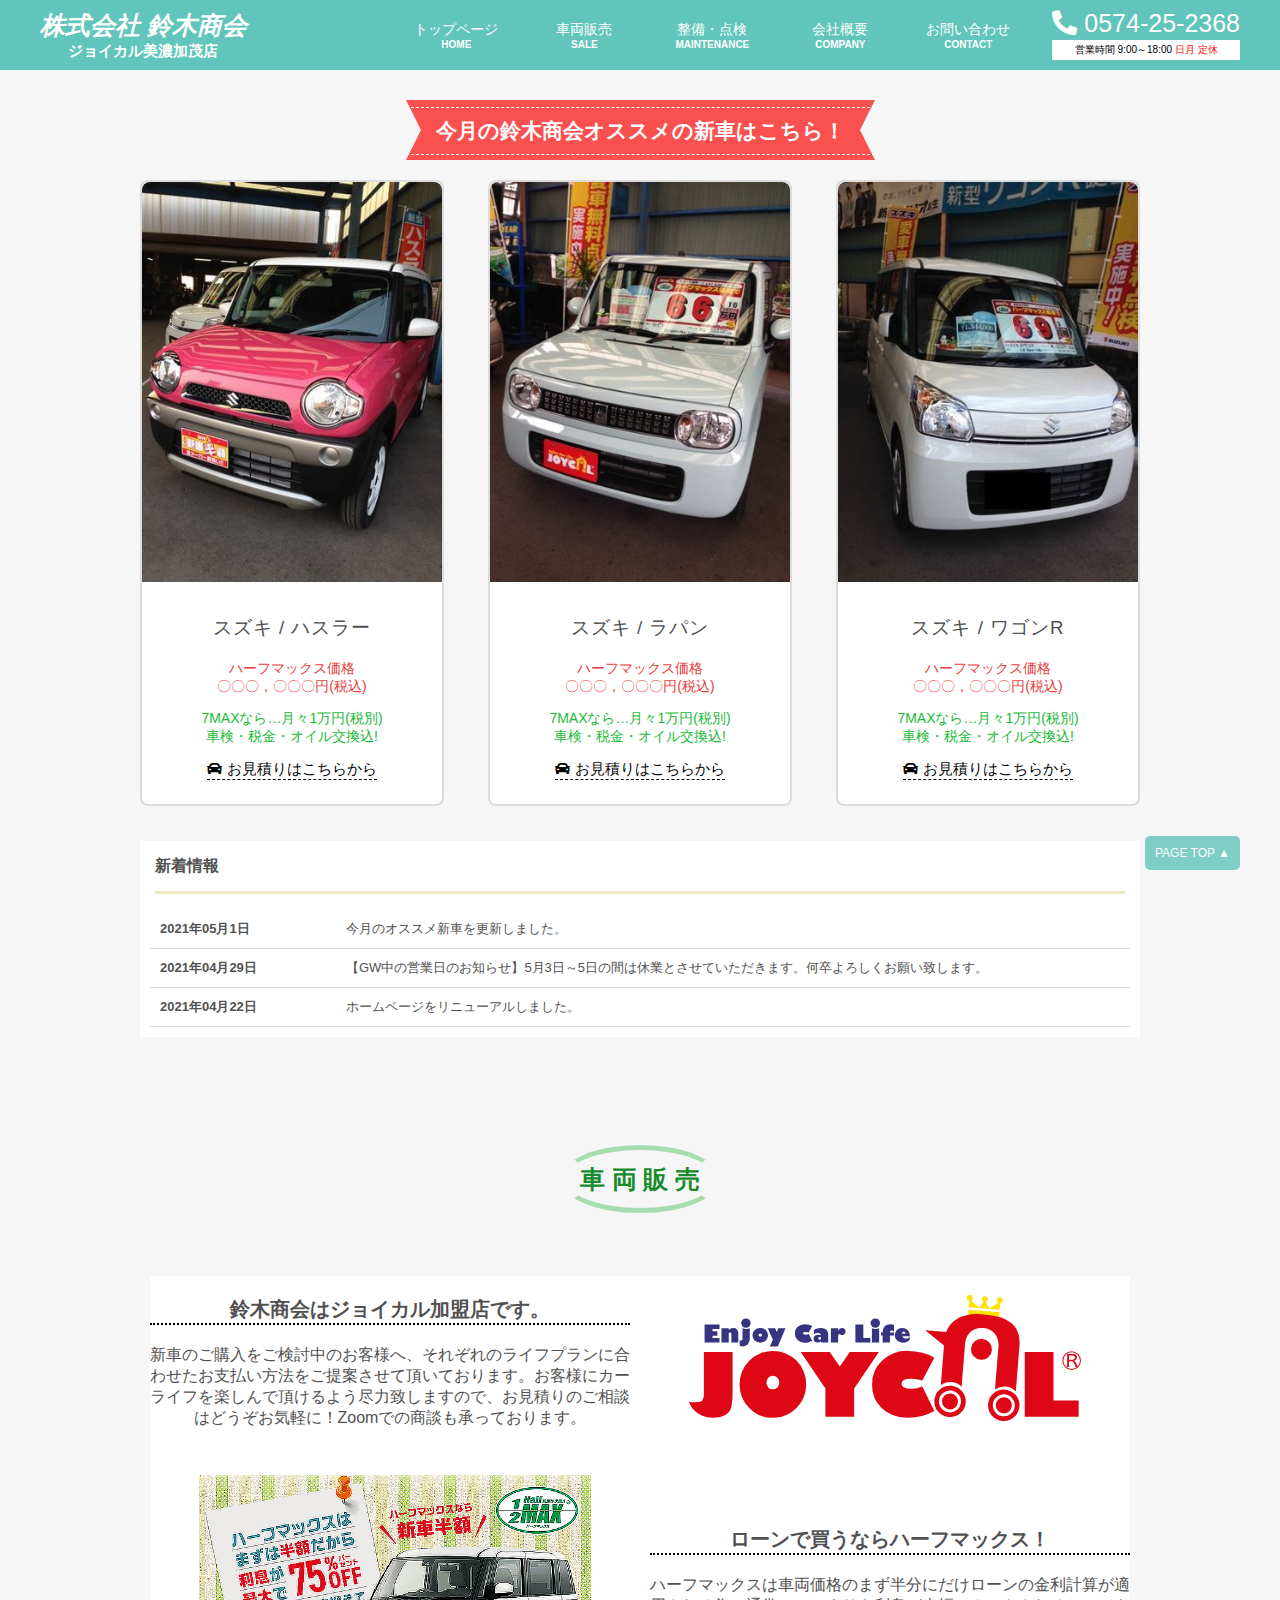
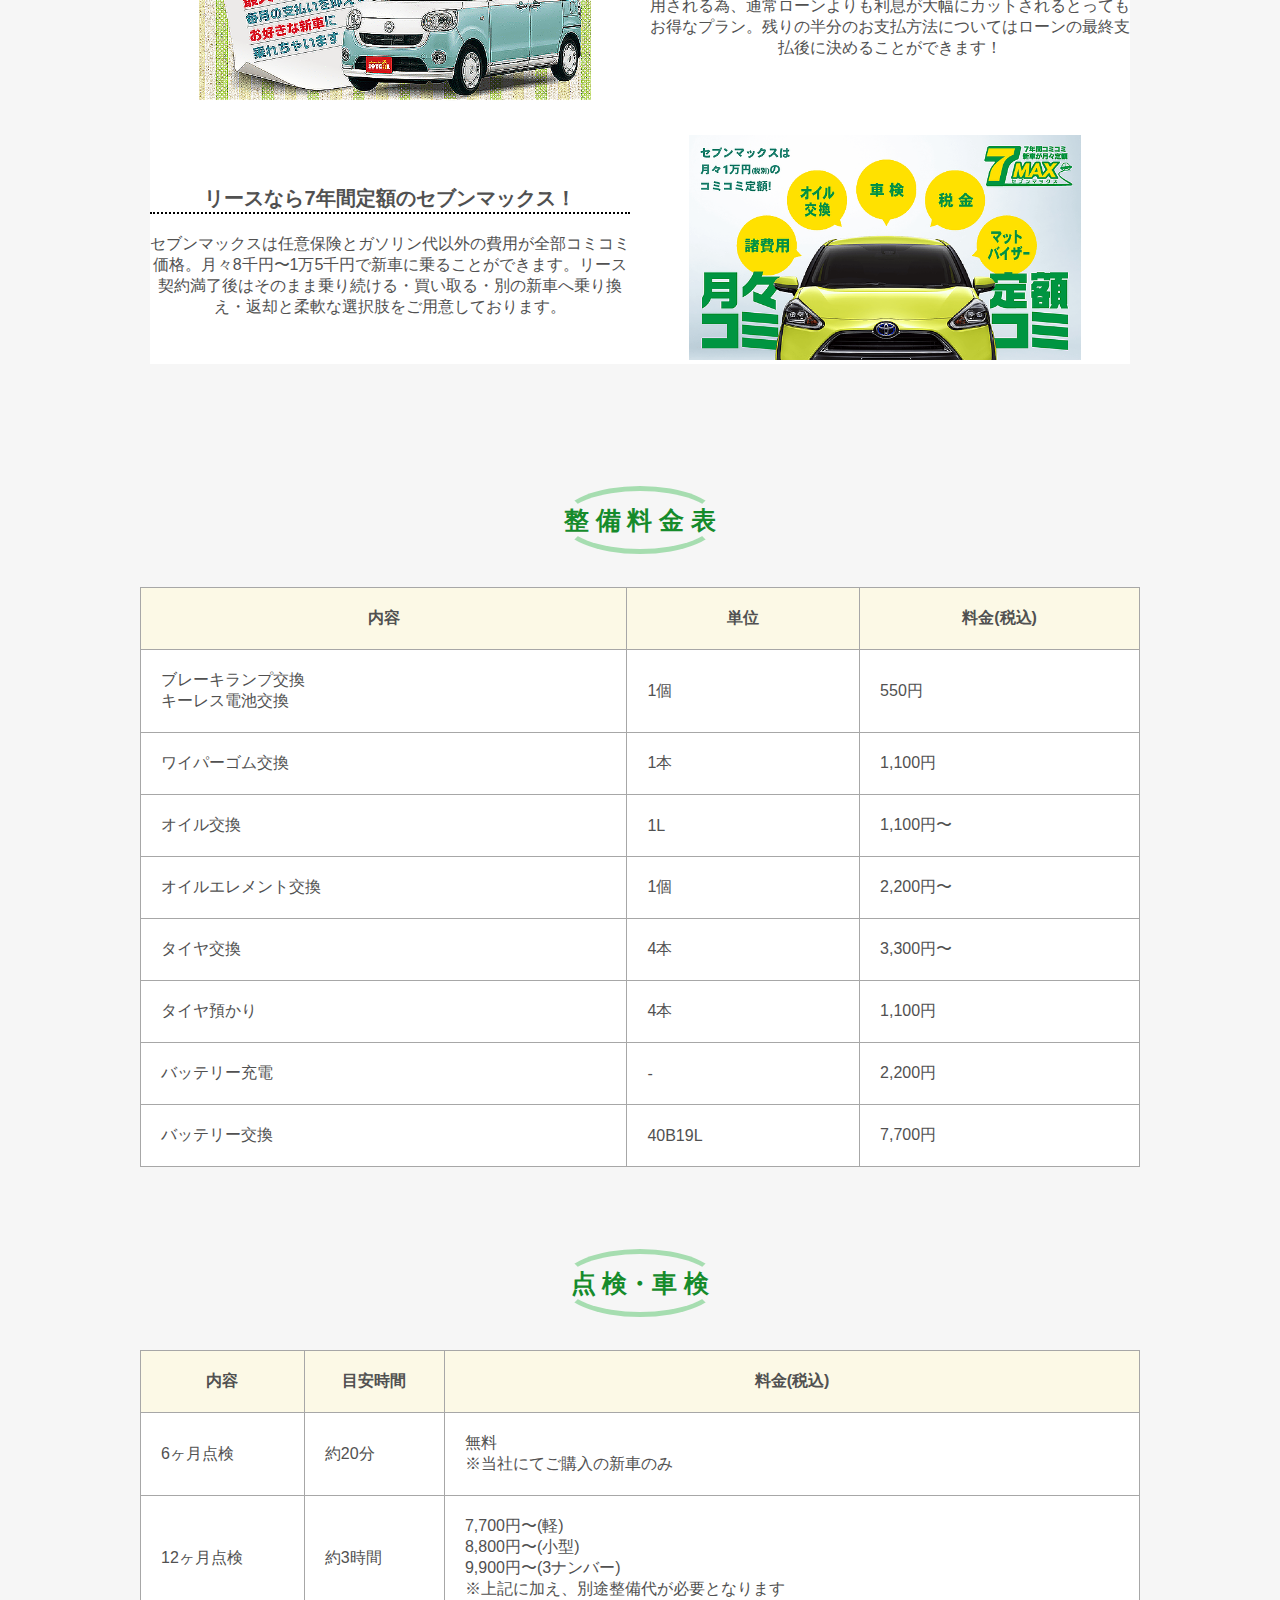
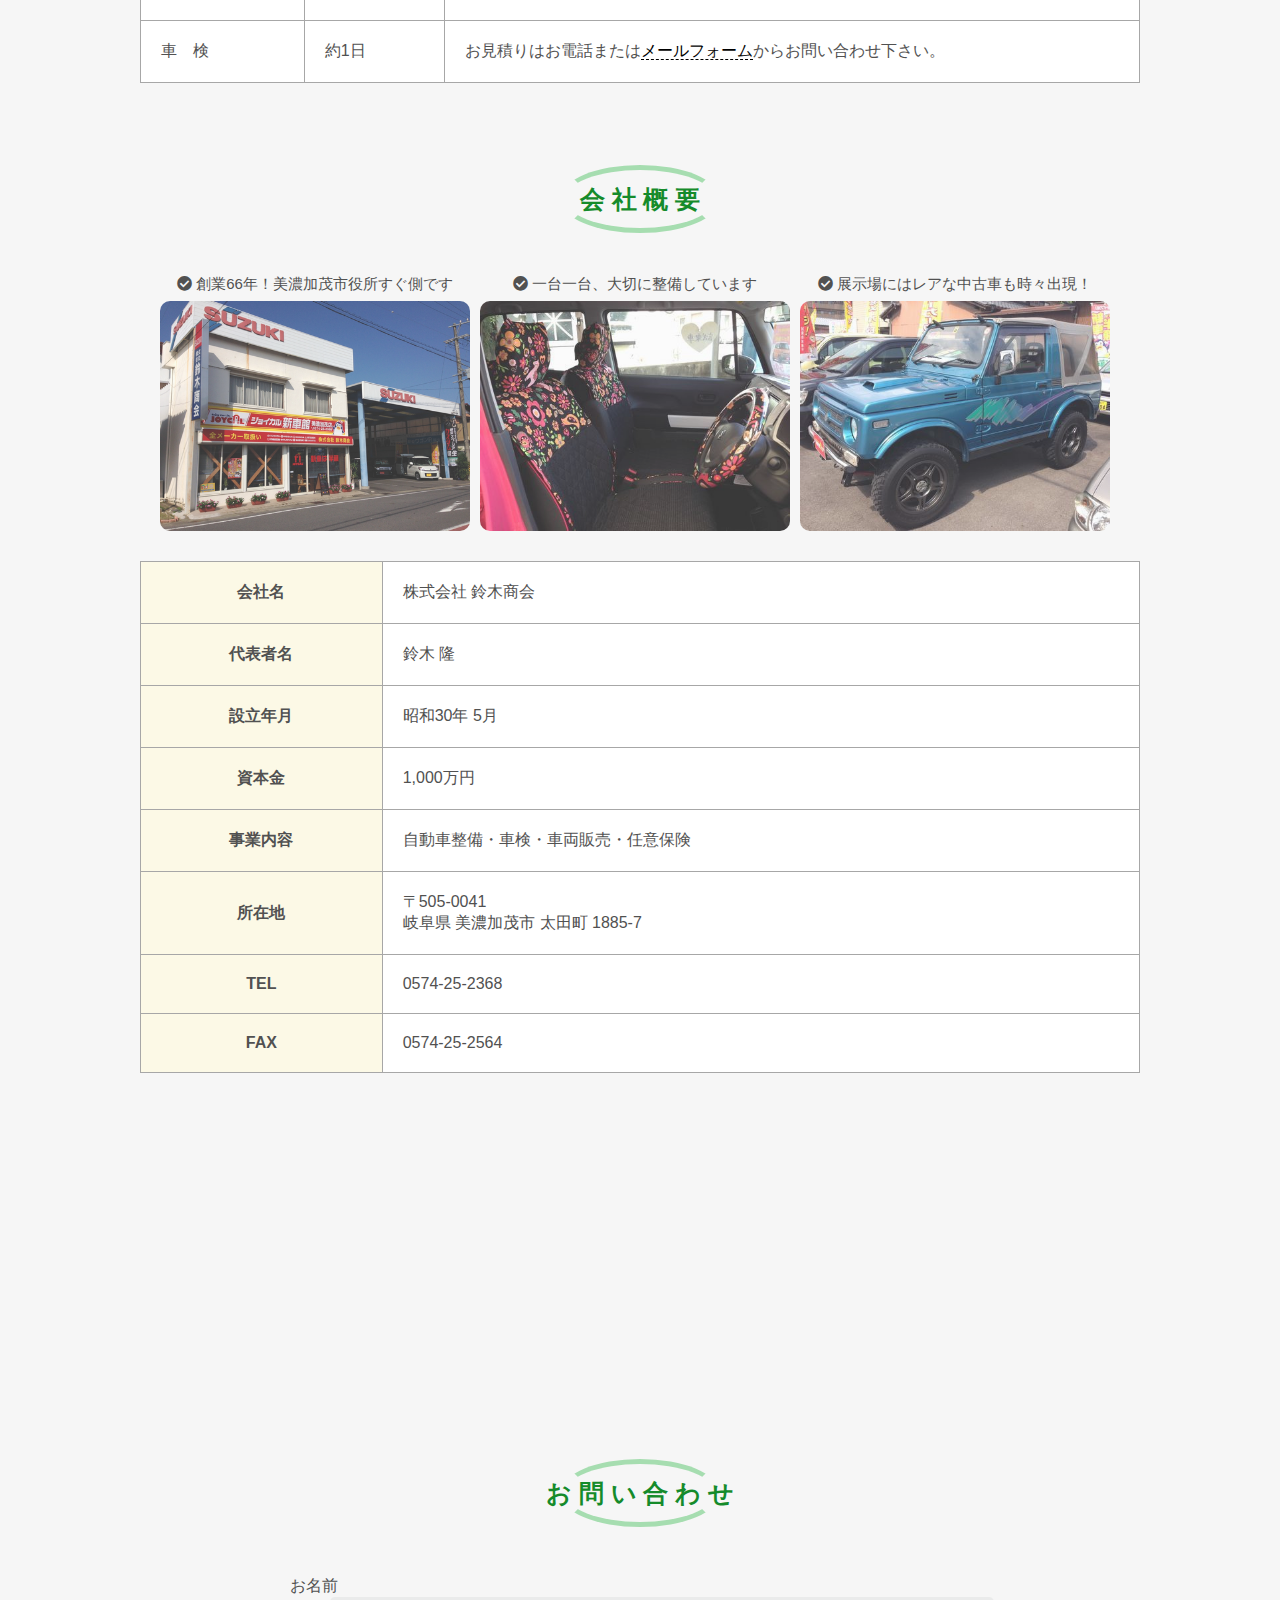
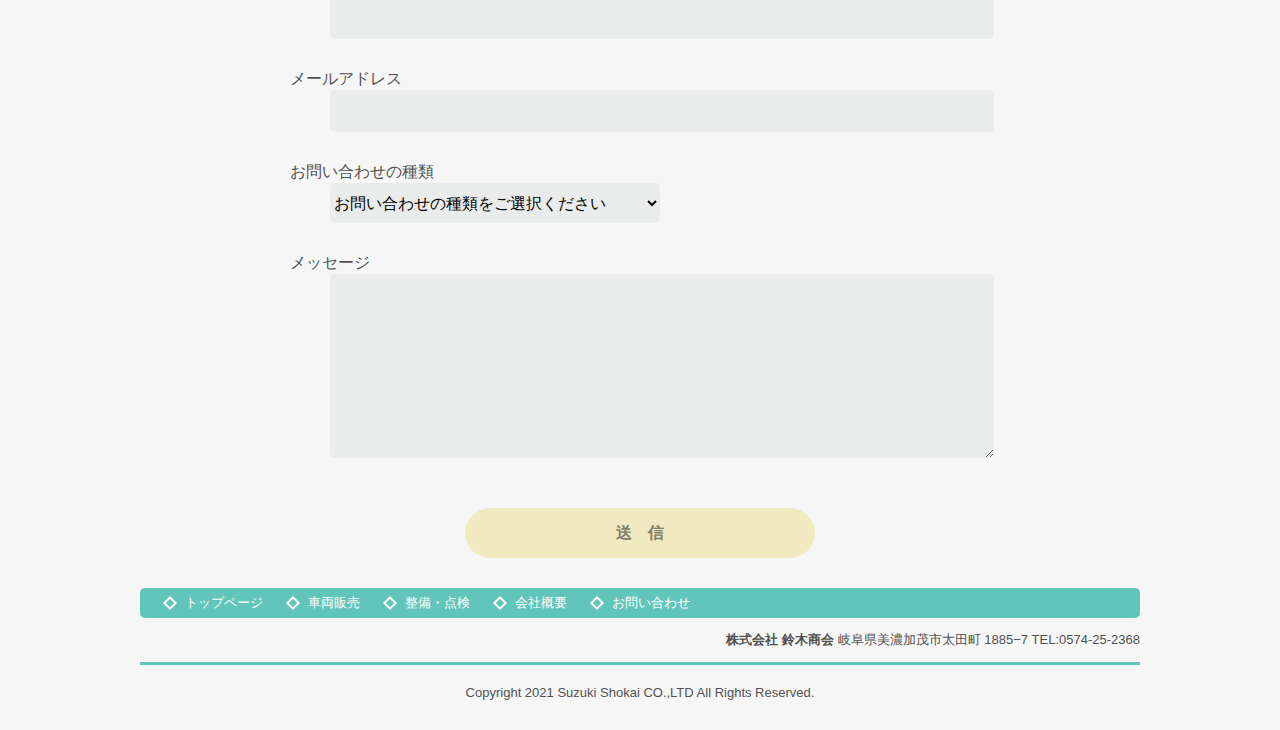
<file: index.html>
<!DOCTYPE html>
<html lang="ja">
  <head>
    <meta charset="UTF-8" />
    <meta name="viewport" content="width=device-width, initial-scale=1.0" />
    <title>株式会社 鈴木商会｜ジョイカル美濃加茂店</title>
    <link rel="stylesheet" href="style.css" />
    <link
      href="https://use.fontawesome.com/releases/v5.10.2/css/all.css"
      rel="stylesheet"
    />
    <script type="text/javascript">
      $(function() {
          var pageTop = $('.page-top');
          pageTop.hide();
          $(window).scroll(function () {
              if ($(this).scrollTop() > 600) {
                  pageTop.fadeIn();
              } else {
                  pageTop.fadeOut();
              }
          });
          pageTop.click(function () {
              $('body, html').animate({scrollTop:0}, 500, 'swing');
              return false;
          });
      });
      </script>
  </head>
  <body>
    <a href="#" class="page-top">PAGE TOP ▲</a>
    <div class="wrapper">
      <header>
        <div class="header_wrapper">
          <div class="header_title">
            <a href=""><h1>株式会社 鈴木商会<span>ジョイカル美濃加茂店</span></h1></a>
          </div>

          <div class="hamburger-menu">
            <input type="checkbox" id="menu-btn-check">
            <label for="menu-btn-check" class="menu-btn"><span></span></label>
            <div class="menu-content">
              <ul>
                <li><a href="#sale">車両販売</a></li>
                <li><a href="#mainte">整備・点検</a></li>
                <li><a href="#company">会社概要</a></li>
                <li><a href="#contact">お問い合わせ</a></li>
              </ul>
              <div class="tel_time">
                <p class="tel"><i class="fas fa-phone-alt"></i> 0574-25-2368</p>
                <p class="time">営業時間 9:00～18:00 <span>日月 定休</span></p>
              </div>
            </div>
          </div>

          <nav>
            <ul>
              <li>
                <a href=""
                  ><span class="titleja">トップページ</span
                  ><span class="titlee">HOME</span></a
                >
              </li>
              <li>
                <a href="#sale"
                  ><span class="titleja">車両販売</span
                  ><span class="titlee">SALE</span></a
                >
              </li>
              <li>
                <a href="#mainte"
                  ><span class="titleja">整備・点検</span
                  ><span class="titlee">MAINTENANCE</span></a
                >
              </li>
              <li>
                <a href="#company"
                  ><span class="titleja">会社概要</span
                  ><span class="titlee">COMPANY</span></a
                >
              </li>
              <li>
                <a href="#contact"
                  ><span class="titleja">お問い合わせ</span
                  ><span class="titlee">CONTACT</span></a
                >
              </li>
            </ul>
          </nav>

          <div class="header_r">
            <p class="tel"><i class="fas fa-phone-alt"></i> 0574-25-2368</p>
            <p class="time">営業時間 9:00～18:00 <span>日月 定休</span></p>
          </div>
        </div>
      </header>

      <div class="osusume">
        <div class="ribbon2">
          <h3 class="pc_osusume">今月の鈴木商会オススメの新車はこちら！</h3>
          <h3 class="mb_osusume">今月のオススメはこちら！</h3>
        </div>

        <ul>
          <li>
            <img src="img/new1.jpg" alt="" />
            <div class="car_content">
              <h3>スズキ / ハスラー</h3>
              <p class="hm">ハーフマックス価格<br />〇〇〇，〇〇〇円(税込)</p>
              <p class="seven_max">
                7MAXなら…月々1万円(税別)<br />車検・税金・オイル交換込!
              </p>
              <p class="mitumori">
                <a href="#contact"><i class="fas fa-car"></i> お見積りはこちらから</a>
              </p>
            </div>
          </li>

          <li>
            <img src="img/new2.jpg" alt="" />
            <div class="car_content">
              <h3>スズキ / ラパン</h3>
              <p class="hm">ハーフマックス価格<br />〇〇〇，〇〇〇円(税込)</p>
              <p class="seven_max">
                7MAXなら…月々1万円(税別)<br />車検・税金・オイル交換込!
              </p>
              <p class="mitumori">
                <a href="#contact"><i class="fas fa-car"></i> お見積りはこちらから</a>
              </p>
            </div>
          </li>

          <li>
            <img src="img/new3.jpg" alt="" />
            <div class="car_content">
              <h3>スズキ / ワゴンR</h3>
              <p class="hm">ハーフマックス価格<br />〇〇〇，〇〇〇円(税込)</p>
              <p class="seven_max">
                7MAXなら…月々1万円(税別)<br />車検・税金・オイル交換込!
              </p>
              <p class="mitumori">
                <a href="#contact"><i class="fas fa-car"></i> お見積りはこちらから</a>
              </p>
            </div>
          </li>
        </ul>
      </div>

      <div class="new">
        <h2 class="new_title"><span>新着情報</span></h2>
        <dl>
          <div class="kizi">
            <dt>2021年05月1日</dt>
            <dd>
              今月のオススメ新車を更新しました。  
            </dd>
          </div>

          <div class="kizi">
            <dt>2021年04月29日</dt>
            <dd>
              【GW中の営業日のお知らせ】5月3日～5日の間は休業とさせていただきます。何卒よろしくお願い致します。
            </dd>
          </div>

          <div class="kizi">
            <dt>2021年04月22日</dt>
            <dd>ホームページをリニューアルしました。</dd>
          </div>
        </dl>
      </div>

      
        <div class="joycal">
          <div class="sub_title" id="sale">
            <h2>車 両 販 売</h2>
          </div>
          <ul>
            <li>
              <div class="photo"><img src="img/logo_joycal.svg" alt="Photo"></div>
              <div class="txt">
                <h3>鈴木商会はジョイカル加盟店です。</h3>
                <p>
                  新車のご購入をご検討中のお客様へ、それぞれのライフプランに合わせたお支払い方法をご提案させて頂いております。お客様にカーライフを楽しんで頂けるよう尽力致しますので、お見積りのご相談はどうぞお気軽に！Zoomでの商談も承っております。
                </p>
              </div>
            </li>
            <li>
              <div class="photo"><img src="img/hm.png" alt="Photo"></div>
              <div class="txt">
                <h3>ローンで買うならハーフマックス！</h3>
                <p>
                  ハーフマックスは車両価格のまず半分にだけローンの金利計算が適用される為、通常ローンよりも利息が大幅にカットされるとってもお得なプラン。残りの半分のお支払方法についてはローンの最終支払後に決めることができます！
                </p>
              </div>
            </li>
            <li>
              <div class="photo"><img src="img/7m.png" alt="Photo"></div>
              <div class="txt">
                <h3>リースなら7年間定額のセブンマックス！</h3>
                <p>
                  セブンマックスは任意保険とガソリン代以外の費用が全部コミコミ価格。月々8千円〜1万5千円で新車に乗ることができます。リース契約満了後はそのまま乗り続ける・買い取る・別の新車へ乗り換え・返却と柔軟な選択肢をご用意しております。
                </p>
              </div>
            </li>
          </ul>
        </div>



      
      <div class="mainte">
        <div class="sub_title" id="mainte">
          <h2>整 備 料 金 表</h2>
        </div>
        <table class="lista">
          <thead>
            <tr>
              <th>内容</th>
              <th>単位</th>
              <th>料金(税込)</th>
            </tr>
          </thead>
          <tr>
            <td>ブレーキランプ交換<br />キーレス電池交換</td>
            <td>1個</td>
            <td>550円</td>
          </tr>
          <tr>
            <td>ワイパーゴム交換</td>
            <td>1本</td>
            <td>1,100円</td>
          </tr>
          <tr>
            <td>オイル交換</td>
            <td>1L</td>
            <td>1,100円〜</td>
          </tr>
          <tr>
            <td>オイルエレメント交換</td>
            <td>1個</td>
            <td>2,200円〜</td>
          </tr>
          <tr>
            <td>タイヤ交換</td>
            <td>4本</td>
            <td>3,300円〜</td>
          </tr>
          <tr>
            <td>タイヤ預かり</td>
            <td>4本</td>
            <td>1,100円</td>
          </tr>
          <tr>
            <td>バッテリー充電</td>
            <td>-</td>
            <td>2,200円</td>
          </tr>
          <tr>
            <td>バッテリー交換</td>
            <td>40B19L</td>
            <td>7,700円</td>
          </tr>
        </table>

        <div class="sub_title">
          <h2>点 検・車 検</h2>
        </div>
          <table class="listb">  
            <thead>
              <tr>
                <th>内容</th>
                <th>目安時間</th>
                <th>料金(税込)</th>
              </tr>
            </thead>
            <tr>
              <td>6ヶ月点検</td>
              <td>約20分</td>
              <td>無料<br>※当社にてご購入の新車のみ</td>
            </tr>
            <tr>
              <td>12ヶ月点検</td>
              <td>約3時間</td>
              <td>
                7,700円〜(軽)<br>8,800円〜(小型)<br>9,900円〜(3ナンバー)<br>※上記に加え、別途整備代が必要となります
              </td>
            </tr>
            <tr>
              <td>車　検</td>
              <td>約1日</td>
              <td>
                お見積りはお電話または<a href="#contact">メールフォーム</a
                >からお問い合わせ下さい。
              </td>
            </tr>
          </table>
        </div>

        
        <div class="company_wrap">
          <div class="sub_title" id="company">
            <h2>会 社 概 要</h2>
          </div>
        <div class="company_one">
          <div class="main_image">
            <div class="inner">
              <p>
                <i class="fas fa-check-circle"></i> 創業66年！美濃加茂市役所すぐ側です
              </p>
            </div>
            <img src="img/main.png" alt="メイン画像" />
          </div>
  
          <div class="main_image">
            <div class="inner">
              <p>
                <i class="fas fa-check-circle"></i> 一台一台、大切に整備しています
              </p>
            </div>
            <img src="img/hus.jpg" alt="メイン画像" />
          </div>
  
          <div class="main_image">
            <div class="inner">
              <p>
                <i class="fas fa-check-circle"></i>
                展示場にはレアな中古車も時々出現！
              </p>
            </div>
            <img src="img/jimny.jpg" alt="メイン画像" />
          </div>
        </div>

        <div class="company_two">
          <table>
            <tr>
              <th>会社名</th>
              <td>株式会社 鈴木商会</td>
            </tr>
            <tr>
              <th>代表者名</th>
              <td>鈴木 隆</td>
            </tr>
            <tr>
              <th>設立年月</th>
              <td>昭和30年 5月</td>
            </tr>
            <tr>
              <th>資本金</th>
              <td>1,000万円</td>
            </tr>
            <tr>
              <th>事業内容</th>
              <td>自動車整備・車検・車両販売・任意保険</td>
            </tr>
            <tr>
              <th>所在地</th>
              <td>
                〒505-0041<br />
                岐阜県 美濃加茂市 太田町 1885-7
              </td>
            </tr>
            <tr>
              <th>TEL</th>
              <td>0574-25-2368</td>
            </tr>
            <tr>
              <th>FAX</th>
              <td>0574-25-2564</td>
            </tr>
          </table>
        </div>
      </div>


          <div class="map">
            <iframe
              src="https://www.google.com/maps/embed?pb=!1m14!1m8!1m3!1d13002.065432637377!2d137.0152!3d35.442009!3m2!1i1024!2i768!4f13.1!3m3!1m2!1s0x0%3A0x2a6b3a24d91850b3!2z77yI5qCq77yJ6Yi05pyo5ZWG5Lya!5e0!3m2!1sja!2sjp!4v1618661235897!5m2!1sja!2sjp"
              width="1000"
              height="250"
              style="border: 0"
              allowfullscreen=""
              loading="lazy"
            ></iframe>
          </div>

          
          <div class="contact">
            <div class="sub_title" id="contact">
              <h2>お 問 い 合 わ せ</h2>
            </div>
            <form
              name="contact"
              method="post"
              action=""
              data-netlify="true"
              data-netlify-honeypot="bot-field"
            >
              <input type="hidden" name="bot-field" />
              <input type="hidden" name="form-name" value="contact" />

              <dl>
                <dt><label for="name">お名前</label></dt>
                <dd><input type="text" id="name" name="name" required /></dd>
                <dt><label for="email">メールアドレス</label></dt>
                <dd><input type="email" id="email" name="email" required /></dd>
                <dt><label>お問い合わせの種類</label></dt>
                <dd class="selectbox">
                  <select name="item">
                    <option value="">お問い合わせの種類をご選択ください</option>
                    <option value="購入">購入</option>
                    <option value="整備・点検">整備・点検</option>
                    <option value="その他">その他</option>
                  </select>
                </dd>
                <dt><label>メッセージ</label></dt>
                <dd>
                  <textarea
                    name="message"
                    cols="40"
                    rows="10"
                    required
                  ></textarea>
                </dd>
              </dl>
              <div class="btn">
                <button type="submit" class="submit-btn">送　信</button>
              </div>
            </form>
          </div>
        </div>
      </div>
    </div>

    <footer>
      <ul>
        <li><a href="#">トップページ</a></li>
        <li><a href="#sale">車両販売</a></li>
        <li><a href="#mainte">整備・点検</a></li>
        <li><a href="#company">会社概要</a></li>
        <li><a href="#contact">お問い合わせ</a></li>
      </ul>

      <div class="name-add">
        <p class="address">
          <span class="name"><strong>株式会社 鈴木商会</strong></span>
          <span class="add"> 岐阜県美濃加茂市太田町 1885−7</span>
          <span class="tel"> TEL:0574-25-2368</span>
        </p>
      </div>

      <p class="copy">
        Copyright 2021 Suzuki Shokai CO.,LTD All Rights Reserved.
      </p>
    </footer>
  </body>
</html>
</file>
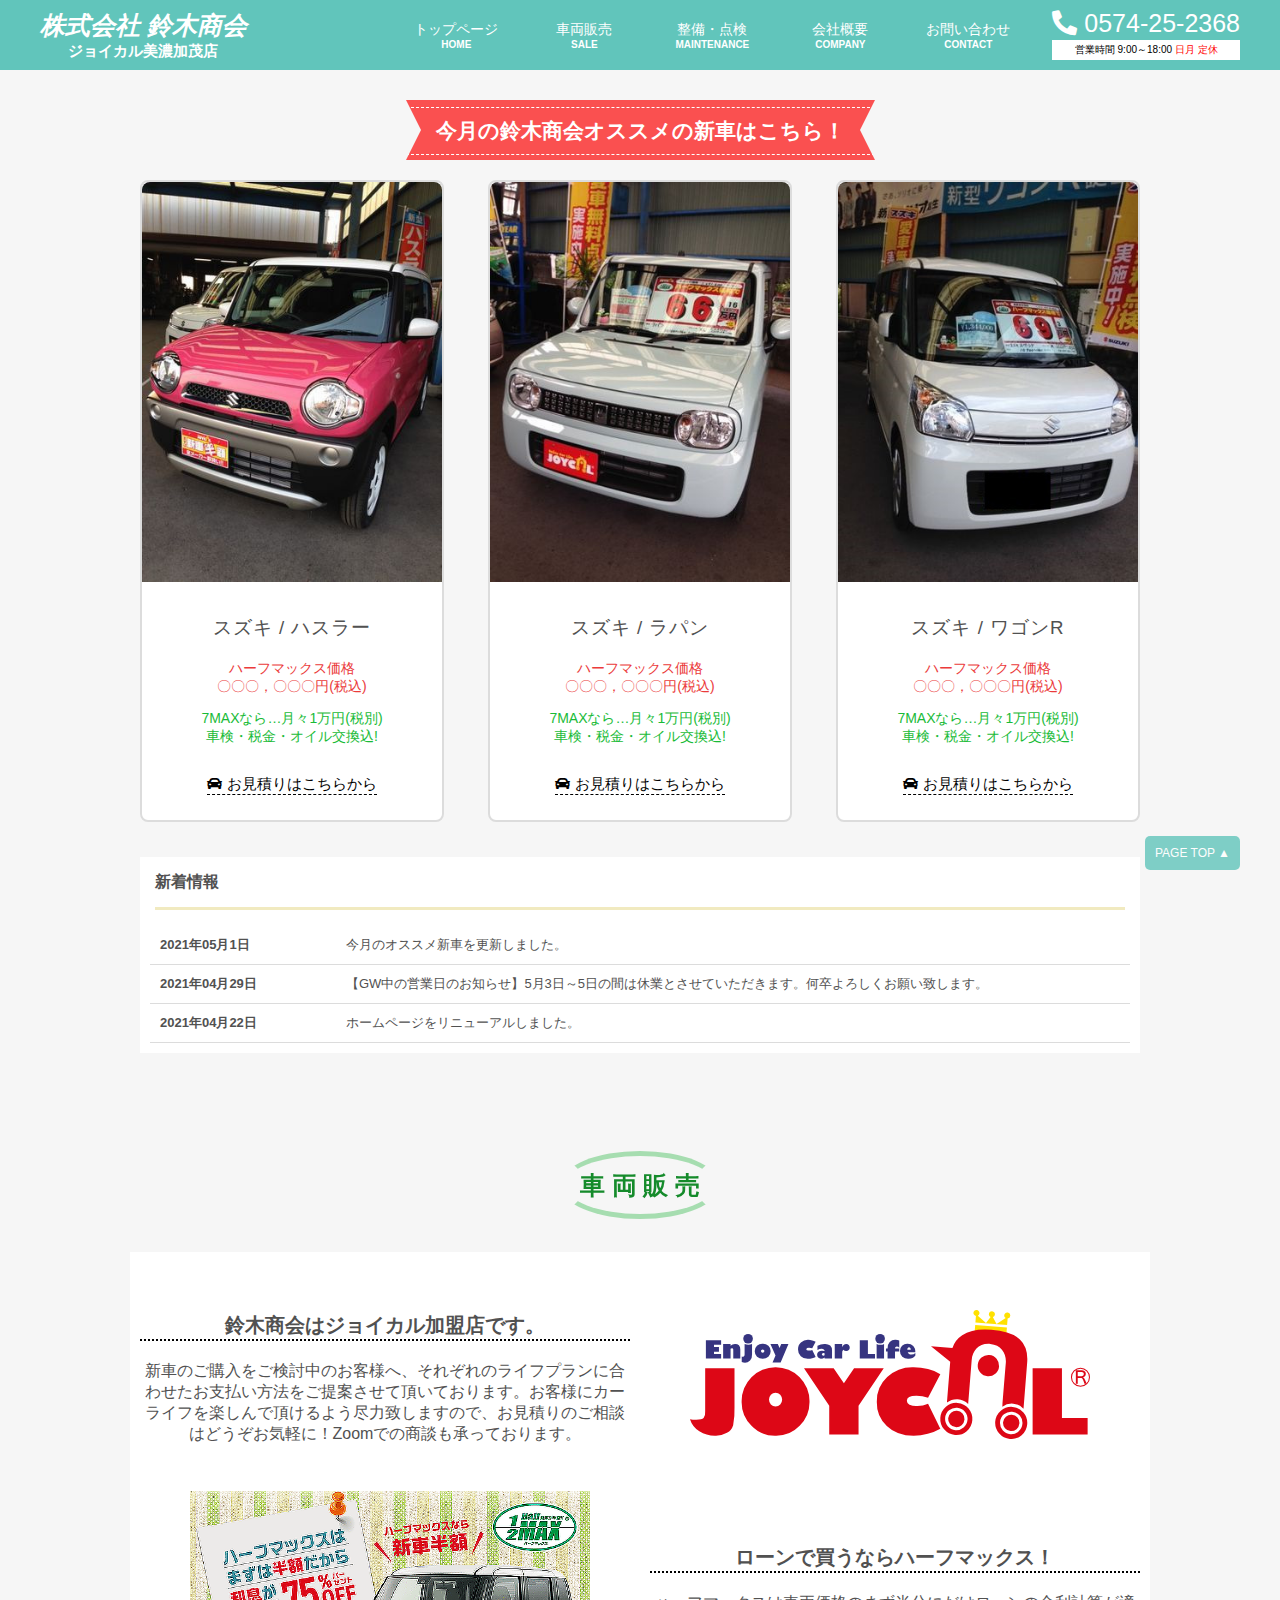
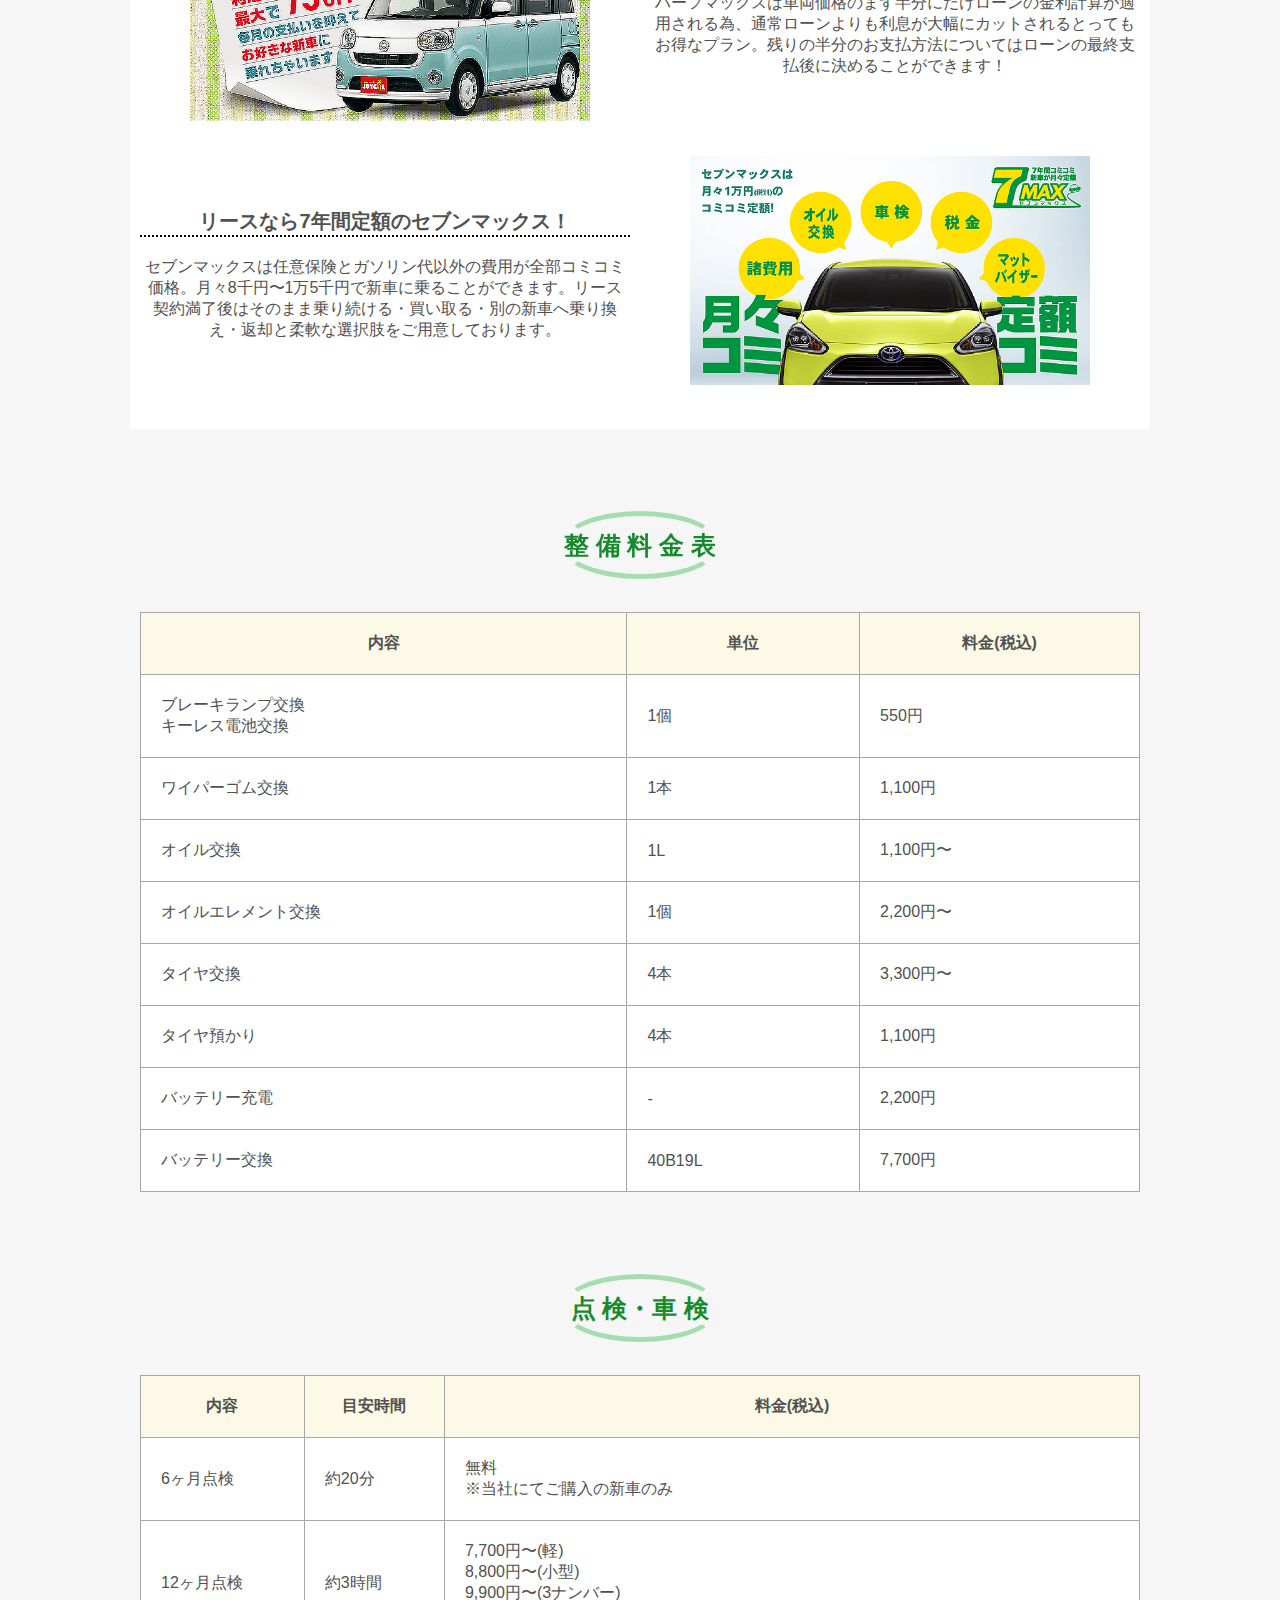
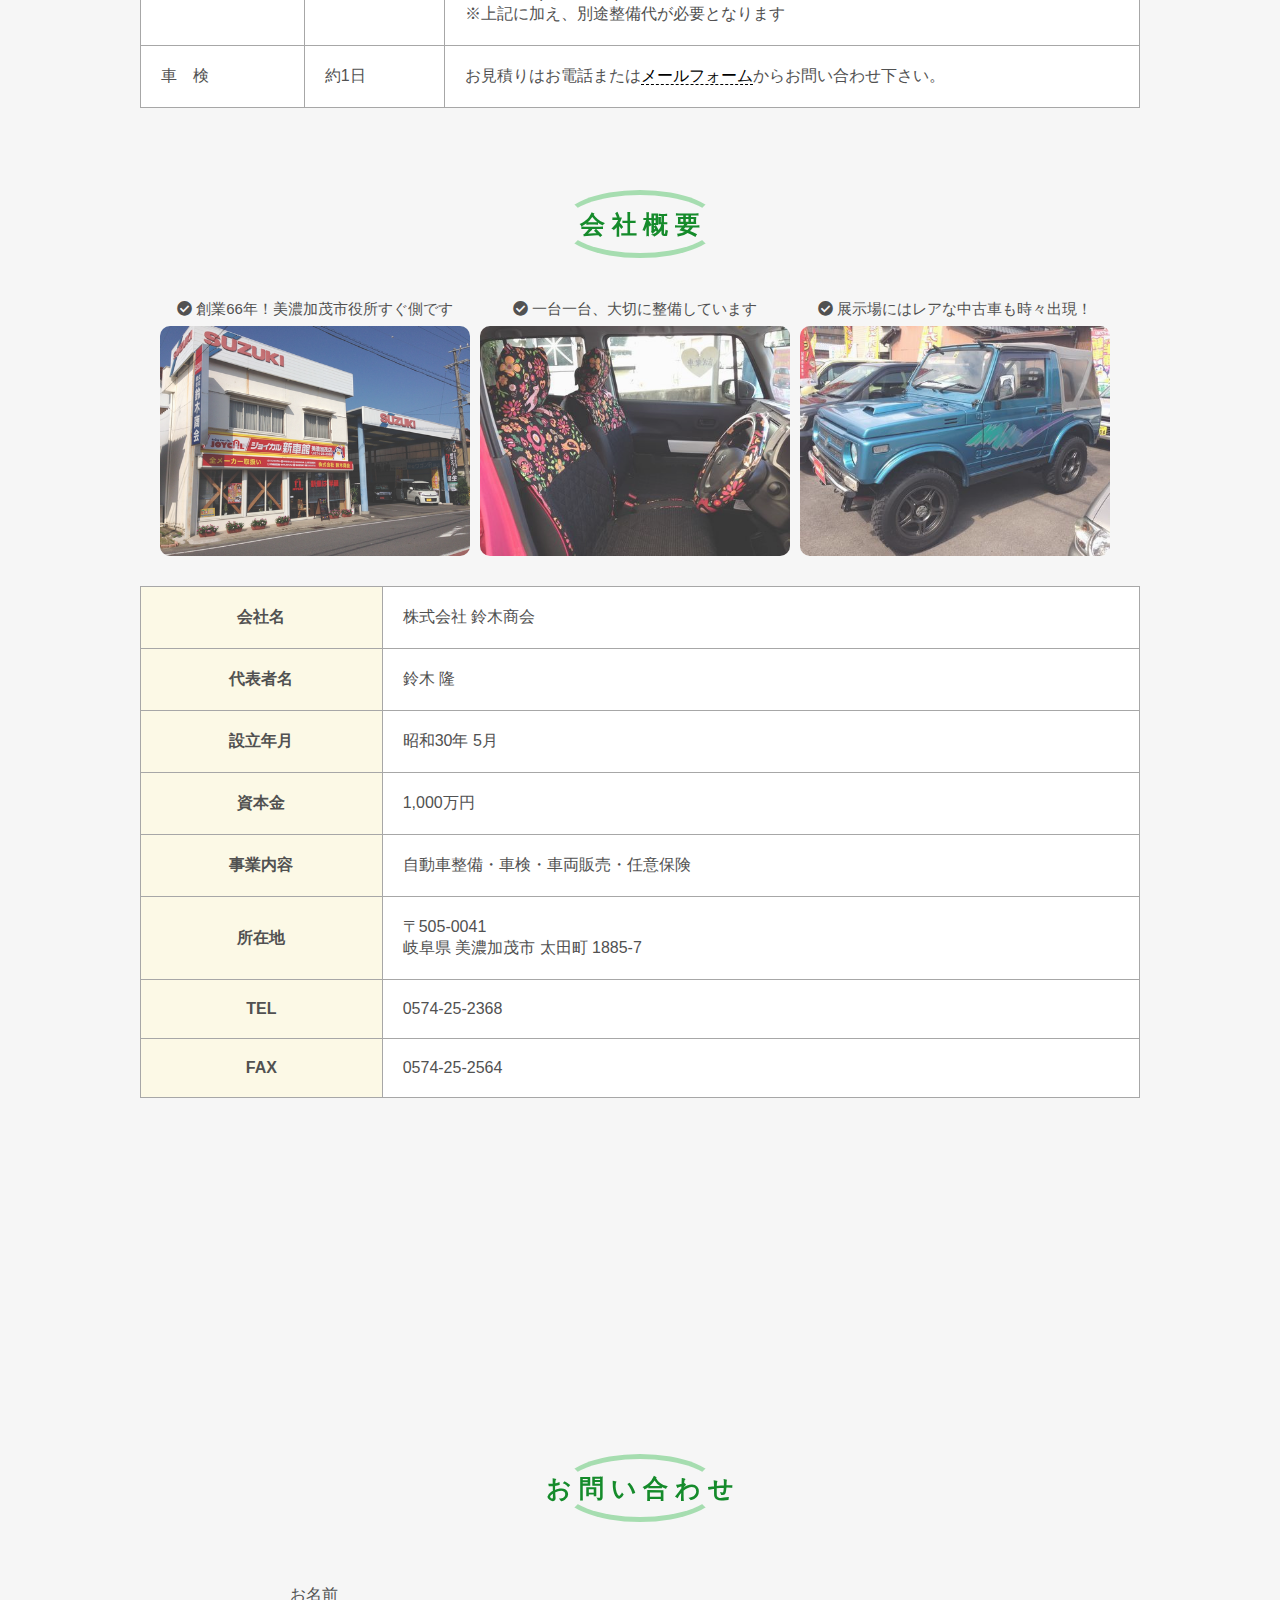
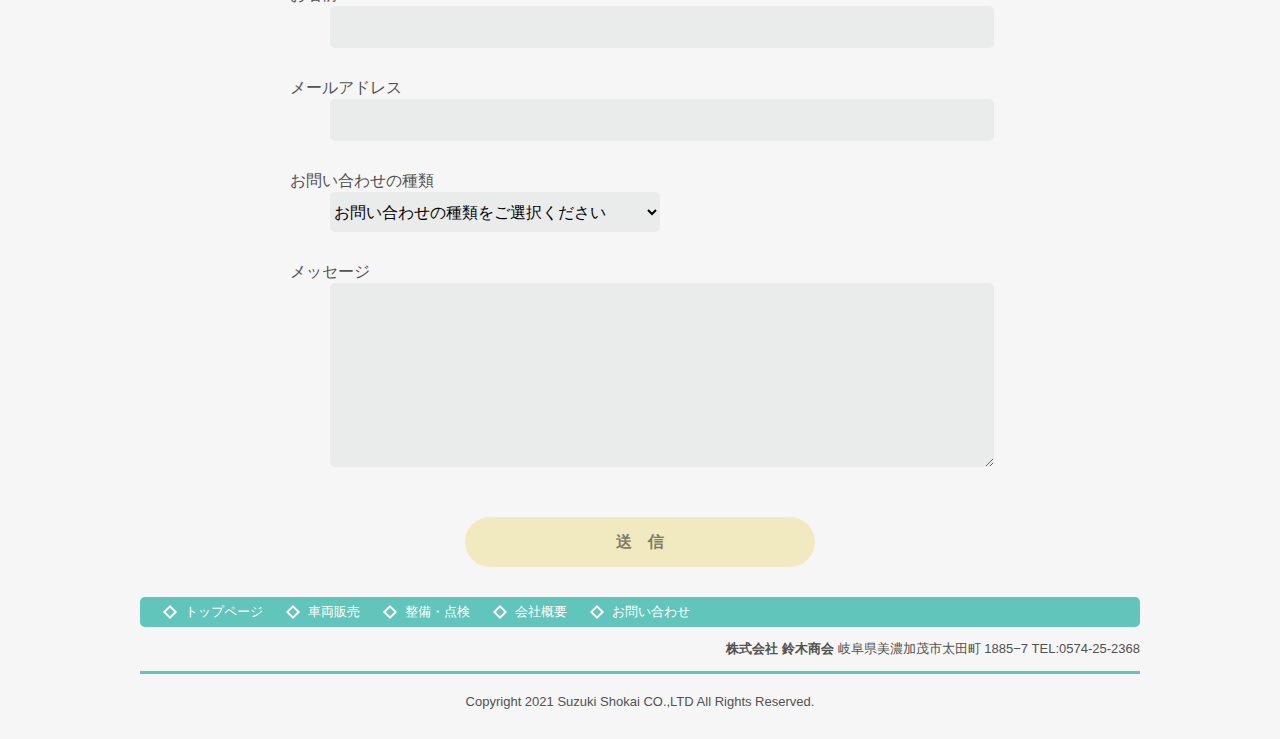
<file: suzuki-shokai/index.html>
<!DOCTYPE html>
<html lang="ja">
  <head>
    <meta charset="UTF-8" />
    <meta name="viewport" content="width=device-width, initial-scale=1.0" />
    <title>株式会社 鈴木商会｜ジョイカル美濃加茂店</title>
    <link rel="stylesheet" href="style.css" />
    <link
      href="https://use.fontawesome.com/releases/v5.10.2/css/all.css"
      rel="stylesheet"
    />
    <script type="text/javascript">
      $(function() {
          var pageTop = $('.page-top');
          pageTop.hide();
          $(window).scroll(function () {
              if ($(this).scrollTop() > 600) {
                  pageTop.fadeIn();
              } else {
                  pageTop.fadeOut();
              }
          });
          pageTop.click(function () {
              $('body, html').animate({scrollTop:0}, 500, 'swing');
              return false;
          });
      });
      </script>
  </head>
  <body>
    <a href="#" class="page-top">PAGE TOP ▲</a>
    <div class="wrapper">
      <header>
        <div class="header_wrapper">
          <div class="header_title">
            <a href=""><h1>株式会社 鈴木商会<span>ジョイカル美濃加茂店</span></h1></a>
          </div>

          <div class="hamburger-menu">
            <input type="checkbox" id="menu-btn-check">
            <label for="menu-btn-check" class="menu-btn"><span></span></label>
            <div class="menu-content">
              <ul>
                <li><a href="#sale">車両販売</a></li>
                <li><a href="#mainte">整備・点検</a></li>
                <li><a href="#company">会社概要</a></li>
                <li><a href="#contact">お問い合わせ</a></li>
              </ul>
              <div class="tel_time">
                <p class="tel"><i class="fas fa-phone-alt"></i> 0574-25-2368</p>
                <p class="time">営業時間 9:00～18:00 <span>日月 定休</span></p>
              </div>
            </div>
          </div>

          <nav>
            <ul>
              <li>
                <a href=""
                  ><span class="titleja">トップページ</span
                  ><span class="titlee">HOME</span></a
                >
              </li>
              <li>
                <a href="#sale"
                  ><span class="titleja">車両販売</span
                  ><span class="titlee">SALE</span></a
                >
              </li>
              <li>
                <a href="#mainte"
                  ><span class="titleja">整備・点検</span
                  ><span class="titlee">MAINTENANCE</span></a
                >
              </li>
              <li>
                <a href="#company"
                  ><span class="titleja">会社概要</span
                  ><span class="titlee">COMPANY</span></a
                >
              </li>
              <li>
                <a href="#contact"
                  ><span class="titleja">お問い合わせ</span
                  ><span class="titlee">CONTACT</span></a
                >
              </li>
            </ul>
          </nav>

          <div class="header_r">
            <p class="tel"><i class="fas fa-phone-alt"></i> 0574-25-2368</p>
            <p class="time">営業時間 9:00～18:00 <span>日月 定休</span></p>
          </div>
        </div>
      </header>

      <div class="osusume">
        <div class="ribbon2">
          <h3 class="pc_osusume">今月の鈴木商会オススメの新車はこちら！</h3>
          <h3 class="mb_osusume">今月のオススメはこちら！</h3>
        </div>

        <ul>
          <li>
            <img src="img/new1.jpg" alt="" />
            <div class="car_content">
              <h3>スズキ / ハスラー</h3>
              <p class="hm">ハーフマックス価格<br />〇〇〇，〇〇〇円(税込)</p>
              <p class="seven_max">
                7MAXなら…月々1万円(税別)<br />車検・税金・オイル交換込!
              </p>
              <p class="mitumori">
                <i class="fas fa-car"></i> お見積りはこちらから
              </p>
            </div>
          </li>

          <li>
            <img src="img/new2.jpg" alt="" />
            <div class="car_content">
              <h3>スズキ / ラパン</h3>
              <p class="hm">ハーフマックス価格<br />〇〇〇，〇〇〇円(税込)</p>
              <p class="seven_max">
                7MAXなら…月々1万円(税別)<br />車検・税金・オイル交換込!
              </p>
              <p class="mitumori">
                <i class="fas fa-car"></i> お見積りはこちらから
              </p>
            </div>
          </li>

          <li>
            <img src="img/new3.jpg" alt="" />
            <div class="car_content">
              <h3>スズキ / ワゴンR</h3>
              <p class="hm">ハーフマックス価格<br />〇〇〇，〇〇〇円(税込)</p>
              <p class="seven_max">
                7MAXなら…月々1万円(税別)<br />車検・税金・オイル交換込!
              </p>
              <p class="mitumori">
                <i class="fas fa-car"></i> お見積りはこちらから
              </p>
            </div>
          </li>
        </ul>
      </div>

      <div class="new">
        <h2 class="new_title"><span>新着情報</span></h2>
        <dl>
          <div class="kizi">
            <dt>2021年05月1日</dt>
            <dd>
              今月のオススメ新車を更新しました。  
            </dd>
          </div>

          <div class="kizi">
            <dt>2021年04月29日</dt>
            <dd>
              【GW中の営業日のお知らせ】5月3日～5日の間は休業とさせていただきます。何卒よろしくお願い致します。
            </dd>
          </div>

          <div class="kizi">
            <dt>2021年04月22日</dt>
            <dd>ホームページをリニューアルしました。</dd>
          </div>
        </dl>
      </div>

      <div class="sub_title" id="sale">
        <h2>車 両 販 売</h2>
      </div>
        <div class="joycal">
          <ul>
            <li>
              <div class="photo"><img src="img/logo_joycal.svg" alt="Photo"></div>
              <div class="txt">
                <h3>鈴木商会はジョイカル加盟店です。</h3>
                <p>
                  新車のご購入をご検討中のお客様へ、それぞれのライフプランに合わせたお支払い方法をご提案させて頂いております。お客様にカーライフを楽しんで頂けるよう尽力致しますので、お見積りのご相談はどうぞお気軽に！Zoomでの商談も承っております。
                </p>
              </div>
            </li>
            <li>
              <div class="photo"><img src="img/hm.png" alt="Photo"></div>
              <div class="txt">
                <h3>ローンで買うならハーフマックス！</h3>
                <p>
                  ハーフマックスは車両価格のまず半分にだけローンの金利計算が適用される為、通常ローンよりも利息が大幅にカットされるとってもお得なプラン。残りの半分のお支払方法についてはローンの最終支払後に決めることができます！
                </p>
              </div>
            </li>
            <li>
              <div class="photo"><img src="img/7m.png" alt="Photo"></div>
              <div class="txt">
                <h3>リースなら7年間定額のセブンマックス！</h3>
                <p>
                  セブンマックスは任意保険とガソリン代以外の費用が全部コミコミ価格。月々8千円〜1万5千円で新車に乗ることができます。リース契約満了後はそのまま乗り続ける・買い取る・別の新車へ乗り換え・返却と柔軟な選択肢をご用意しております。
                </p>
              </div>
            </li>
          </ul>
        </div>



      <div class="sub_title" id="mainte">
        <h2>整 備 料 金 表</h2>
      </div>
      <div class="mainte">
        <table class="lista">
          <thead>
            <tr>
              <th>内容</th>
              <th>単位</th>
              <th>料金(税込)</th>
            </tr>
          </thead>
          <tr>
            <td>ブレーキランプ交換<br />キーレス電池交換</td>
            <td>1個</td>
            <td>550円</td>
          </tr>
          <tr>
            <td>ワイパーゴム交換</td>
            <td>1本</td>
            <td>1,100円</td>
          </tr>
          <tr>
            <td>オイル交換</td>
            <td>1L</td>
            <td>1,100円〜</td>
          </tr>
          <tr>
            <td>オイルエレメント交換</td>
            <td>1個</td>
            <td>2,200円〜</td>
          </tr>
          <tr>
            <td>タイヤ交換</td>
            <td>4本</td>
            <td>3,300円〜</td>
          </tr>
          <tr>
            <td>タイヤ預かり</td>
            <td>4本</td>
            <td>1,100円</td>
          </tr>
          <tr>
            <td>バッテリー充電</td>
            <td>-</td>
            <td>2,200円</td>
          </tr>
          <tr>
            <td>バッテリー交換</td>
            <td>40B19L</td>
            <td>7,700円</td>
          </tr>
        </table>

        <div class="sub_title">
          <h2>点 検・車 検</h2>
        </div>
          <table class="listb">  
            <thead>
              <tr>
                <th>内容</th>
                <th>目安時間</th>
                <th>料金(税込)</th>
              </tr>
            </thead>
            <tr>
              <td>6ヶ月点検</td>
              <td>約20分</td>
              <td>無料<br>※当社にてご購入の新車のみ</td>
            </tr>
            <tr>
              <td>12ヶ月点検</td>
              <td>約3時間</td>
              <td>
                7,700円〜(軽)<br>8,800円〜(小型)<br>9,900円〜(3ナンバー)<br>※上記に加え、別途整備代が必要となります
              </td>
            </tr>
            <tr>
              <td>車　検</td>
              <td>約1日</td>
              <td>
                お見積りはお電話または<a href="#contact">メールフォーム</a
                >からお問い合わせ下さい。
              </td>
            </tr>
          </table>
        </div>

        <div class="sub_title" id="company">
          <h2>会 社 概 要</h2>
        </div>
        <div class="company_wrap">
        <div class="company_one">
          <div class="main_image">
            <div class="inner">
              <p>
                <i class="fas fa-check-circle"></i> 創業66年！美濃加茂市役所すぐ側です
              </p>
            </div>
            <img src="img/main.png" alt="メイン画像" />
          </div>
  
          <div class="main_image">
            <div class="inner">
              <p>
                <i class="fas fa-check-circle"></i> 一台一台、大切に整備しています
              </p>
            </div>
            <img src="img/hus.jpg" alt="メイン画像" />
          </div>
  
          <div class="main_image">
            <div class="inner">
              <p>
                <i class="fas fa-check-circle"></i>
                展示場にはレアな中古車も時々出現！
              </p>
            </div>
            <img src="img/jimny.jpg" alt="メイン画像" />
          </div>
        </div>

        <div class="company_two">
          <table>
            <tr>
              <th>会社名</th>
              <td>株式会社 鈴木商会</td>
            </tr>
            <tr>
              <th>代表者名</th>
              <td>鈴木 隆</td>
            </tr>
            <tr>
              <th>設立年月</th>
              <td>昭和30年 5月</td>
            </tr>
            <tr>
              <th>資本金</th>
              <td>1,000万円</td>
            </tr>
            <tr>
              <th>事業内容</th>
              <td>自動車整備・車検・車両販売・任意保険</td>
            </tr>
            <tr>
              <th>所在地</th>
              <td>
                〒505-0041<br />
                岐阜県 美濃加茂市 太田町 1885-7
              </td>
            </tr>
            <tr>
              <th>TEL</th>
              <td>0574-25-2368</td>
            </tr>
            <tr>
              <th>FAX</th>
              <td>0574-25-2564</td>
            </tr>
          </table>
        </div>
      </div>


          <div class="map">
            <iframe
              src="https://www.google.com/maps/embed?pb=!1m14!1m8!1m3!1d13002.065432637377!2d137.0152!3d35.442009!3m2!1i1024!2i768!4f13.1!3m3!1m2!1s0x0%3A0x2a6b3a24d91850b3!2z77yI5qCq77yJ6Yi05pyo5ZWG5Lya!5e0!3m2!1sja!2sjp!4v1618661235897!5m2!1sja!2sjp"
              width="1000"
              height="250"
              style="border: 0"
              allowfullscreen=""
              loading="lazy"
            ></iframe>
          </div>

          <div class="sub_title" id="contact">
            <h2>お 問 い 合 わ せ</h2>
          </div>
          <div class="contact">
            <form
              name="contact"
              method="post"
              action=""
              data-netlify="true"
              data-netlify-honeypot="bot-field"
            >
              <input type="hidden" name="bot-field" />
              <input type="hidden" name="form-name" value="contact" />

              <dl>
                <dt><label for="name">お名前</label></dt>
                <dd><input type="text" id="name" name="name" required /></dd>
                <dt><label for="email">メールアドレス</label></dt>
                <dd><input type="email" id="email" name="email" required /></dd>
                <dt><label>お問い合わせの種類</label></dt>
                <dd class="selectbox">
                  <select name="item">
                    <option value="">お問い合わせの種類をご選択ください</option>
                    <option value="購入">購入</option>
                    <option value="整備・点検">整備・点検</option>
                    <option value="その他">その他</option>
                  </select>
                </dd>
                <dt><label>メッセージ</label></dt>
                <dd>
                  <textarea
                    name="message"
                    cols="40"
                    rows="10"
                    required
                  ></textarea>
                </dd>
              </dl>
              <div class="btn">
                <button type="submit" class="submit-btn">送　信</button>
              </div>
            </form>
          </div>
        </div>
      </div>
    </div>

    <footer>
      <ul>
        <li><a href="#">トップページ</a></li>
        <li><a href="#sale">車両販売</a></li>
        <li><a href="#mainte">整備・点検</a></li>
        <li><a href="#company">会社概要</a></li>
        <li><a href="#contact">お問い合わせ</a></li>
      </ul>

      <div class="name-add">
        <p class="address">
          <span class="name"><strong>株式会社 鈴木商会</strong></span>
          <span class="add"> 岐阜県美濃加茂市太田町 1885−7</span>
          <span class="tel"> TEL:0574-25-2368</span>
        </p>
      </div>

      <p class="copy">
        Copyright 2021 Suzuki Shokai CO.,LTD All Rights Reserved.
      </p>
    </footer>
  </body>
</html>
</file>
<file: style.css>
@charset "UTF-8";
body {
  background-color: #f6f6f6;
  font-family: Verdana, Arial, Helvetica, "meirio", "メイリオ", "Hiragino Maru Gothic Pro", "ヒラギノ丸ゴ Pro W4", Osaka, "ＭＳ Ｐゴシック", sans-serif;
  margin: 0;
  color: #515151;
}

body .page-top {
  position: fixed;
  bottom: 30px;
  right: 40px;
  padding: 10px;
  background: #61c5bb;
  border-radius: 5px;
  -webkit-border-radius: 5px;
  -moz-border-radius: 5px;
  font-size: 12px;
  -ms-filter: "alpha(opacity=80)";
  -moz-opacity: 0.8;
  -khtml-opacity: 0.8;
  opacity: 0.8;
  color: #fff;
  text-decoration: none;
}

header {
  width: 100%;
  position: fixed;
  top: 0;
  height: 70px;
  margin: 0;
  background: #61c5bb;
  z-index: 20;
}

header .header_wrapper {
  height: 100%;
  margin-top: 0;
  display: -webkit-box;
  display: -ms-flexbox;
  display: flex;
  -webkit-box-pack: center;
      -ms-flex-pack: center;
          justify-content: center;
  -webkit-box-align: center;
      -ms-flex-align: center;
          align-items: center;
}

header .header_wrapper .header_title {
  margin-left: 40px;
}

header .header_wrapper .header_title h1 {
  font-size: 25px;
  color: #fff;
  font-style: italic;
  margin: 0;
}

header .header_wrapper .header_title span {
  display: block;
  font-size: 15px;
  font-style: normal;
  text-align: center;
}

header .header_wrapper .header_title a {
  text-decoration: none;
  color: #fff;
}

header .header_wrapper .header_r {
  margin-left: 20px;
  margin-right: 40px;
  line-height: 10px;
  color: #fff;
}

header .header_wrapper .header_r .tel {
  font-size: 25px;
  font-weight: normal;
  text-align: right;
  margin: 0 0 5px 0;
}

header .header_wrapper .header_r .time {
  font-size: 10px;
  padding: 5px 5px;
  background: #fff;
  color: black;
  text-align: center;
  margin: 0;
}

header .header_wrapper .header_r .time span {
  color: red;
}

header nav {
  margin: 0 0 0 auto;
  width: 50%;
  height: auto;
  margin-bottom: 0;
}

header nav ul {
  list-style: none;
  display: -webkit-box;
  display: -ms-flexbox;
  display: flex;
  -webkit-box-pack: center;
      -ms-flex-pack: center;
          justify-content: center;
  -webkit-box-align: center;
      -ms-flex-align: center;
          align-items: center;
  padding: 0;
}

header nav ul li {
  width: 20%;
  text-align: center;
}

header nav ul a {
  width: auto;
  height: auto;
  display: block;
  color: #fff;
  font-size: 0;
}

header nav ul a:hover {
  background: #fff;
  color: #61c5bb;
  border-radius: 5px;
  border-left: 5px solid #f1eac0;
}

header nav ul a .titleja {
  width: 100%;
  display: inline-block;
  font-size: 14px;
}

header nav ul a .titlee {
  width: 100%;
  display: inline-block;
  font-size: 10px;
  font-weight: bold;
}

@media screen and (max-width: 499px) {
  header {
    padding-top: 0;
    height: 60px;
    padding-left: 20px;
  }
  header .header_wrapper {
    width: 100%;
    display: block;
  }
  header .header_wrapper .header_title {
    width: 70%;
    margin: 0;
  }
  header .header_wrapper .header_title h1 {
    text-align: center;
  }
  header .header_wrapper nav {
    display: none;
  }
  header .header_wrapper nav ul li {
    display: none;
  }
  header .header_wrapper .header_r {
    display: none;
  }
  header .header_wrapper .tel_time {
    margin: 30px;
    background: #fff;
  }
  header .header_wrapper .tel_time .tel {
    font-size: 25px;
    font-weight: normal;
    text-align: center;
    margin: 0 0 5px 0;
  }
  header .header_wrapper .tel_time .time {
    font-size: 10px;
    padding: 5px 5px;
    color: black;
    text-align: center;
    margin: 0;
  }
  header .header_wrapper .tel_time .time span {
    color: red;
  }
  header .hamburger-menu {
    display: block;
  }
}

@media screen and (max-width: 1024px) {
  header .header_wrapper .header_title h1 {
    font-size: 20px;
  }
  header .header_wrapper .header_r .tel {
    font-size: 20px;
  }
  header nav {
    margin-left: 20px;
  }
}

.menu-btn {
  position: fixed;
  top: 0;
  right: 0;
  display: -webkit-box;
  display: -ms-flexbox;
  display: flex;
  height: 60px;
  width: 60px;
  /* 元は60px。ここを触るとスマホ幅変わる */
  -webkit-box-pack: center;
      -ms-flex-pack: center;
          justify-content: center;
  -webkit-box-align: center;
      -ms-flex-align: center;
          align-items: center;
  z-index: 90;
  background-color: #f1eac0;
}

.menu-btn span,
.menu-btn span:before,
.menu-btn span:after {
  content: "";
  display: block;
  height: 3px;
  width: 25px;
  border-radius: 3px;
  background-color: #afaa8b;
  position: absolute;
}

.menu-btn span:before {
  bottom: 8px;
}

.menu-btn span:after {
  top: 8px;
}

#menu-btn-check:checked ~ .menu-btn span {
  background-color: #f1eac0;
  /*メニューオープン時は真ん中の線を透明にする*/
}

#menu-btn-check:checked ~ .menu-btn span::before {
  bottom: 0;
  -webkit-transform: rotate(45deg);
          transform: rotate(45deg);
}

#menu-btn-check:checked ~ .menu-btn span::after {
  top: 0;
  -webkit-transform: rotate(-45deg);
          transform: rotate(-45deg);
}

#menu-btn-check {
  display: none;
}

.menu-content {
  width: 100%;
  height: 100%;
  position: fixed;
  top: 0;
  left: 100%;
  /*leftの値を変更してメニューを画面外へ*/
  z-index: 80;
  background-color: #61c5bb;
  opacity: 0.9;
  -webkit-transition: all 0.5s;
  transition: all 0.5s;
  /*アニメーション設定*/
  padding: 0;
}

.menu-content ul {
  padding: 70px 10px 0;
}

.menu-content ul li {
  border-bottom: solid 1px #ffffff;
  list-style: none;
}

.menu-content ul li a {
  display: block;
  width: 100%;
  font-size: 15px;
  -webkit-box-sizing: border-box;
          box-sizing: border-box;
  color: #ffffff;
  text-decoration: none;
  padding: 9px 15px 10px 0;
  position: relative;
}

.menu-content ul li a::before {
  content: "";
  width: 7px;
  height: 7px;
  border-top: solid 2px #ffffff;
  border-right: solid 2px #ffffff;
  -webkit-transform: rotate(45deg);
          transform: rotate(45deg);
  position: absolute;
  right: 11px;
  top: 16px;
}

#menu-btn-check:checked ~ .menu-content {
  left: 0;
  /*メニューを画面内へ*/
}

@media screen and (min-width: 500px) {
  .hamburger-menu {
    display: none;
  }
}

.sub_title {
  text-align: center;
  padding: 90px 0 40px;
}

.sub_title h2 {
  position: relative;
  color: #158b2b;
  font-size: 25px;
  padding: 10px 0;
  margin: 0;
  text-align: center;
}

.sub_title h2:before {
  content: "";
  position: absolute;
  top: -8px;
  left: 50%;
  width: 150px;
  height: 58px;
  border-radius: 50%;
  border: 5px solid #a6ddb0;
  border-left-color: transparent;
  border-right-color: transparent;
  -webkit-transform: translateX(-50%);
  transform: translateX(-50%);
}

.sub_title.top {
  padding: 100px 0 30px;
}

.osusume {
  width: 1000px;
  margin: 80px auto 0;
  text-align: center;
}

.osusume .ribbon2 {
  margin-top: 20px;
  display: inline-block;
  position: relative;
  height: 60px;
  line-height: 60px;
  text-align: center;
  padding: 7px 0;
  font-size: 18px;
  /*フォントサイズ*/
  background: #fa5050;
  /*背景色*/
  color: #fff;
  /*文字色*/
  -webkit-box-sizing: border-box;
          box-sizing: border-box;
}

.osusume .ribbon2 h3 {
  margin: 0;
  padding: 0 30px;
  border-top: dashed 1px #fff;
  /*上の破線*/
  border-bottom: dashed 1px #fff;
  /*下の破線*/
  line-height: 46px;
}

.osusume .ribbon2:before, .osusume .ribbon2:after {
  position: absolute;
  content: "";
  width: 0px;
  height: 0px;
  z-index: 1;
}

.osusume .ribbon2:before {
  /*左端の山形*/
  top: 0;
  left: 0;
  border-width: 30px 0px 30px 15px;
  border-color: transparent transparent transparent #f6f6f6;
  border-style: solid;
}

.osusume .ribbon2:after {
  /*右端の山形*/
  top: 0;
  right: 0;
  border-width: 30px 15px 30px 0px;
  border-color: transparent #f6f6f6 transparent transparent;
  border-style: solid;
}

.osusume ul {
  list-style: none;
  display: -webkit-box;
  display: -ms-flexbox;
  display: flex;
  -webkit-box-pack: justify;
      -ms-flex-pack: justify;
          justify-content: space-between;
  -webkit-padding-start: 0;
          padding-inline-start: 0;
  margin: 20px 0 0 0;
}

.osusume li {
  border: 2px solid #dcdcdc;
  background-color: #fff;
  border-radius: 8px;
  width: 30%;
  margin-bottom: 20px;
}

.osusume img {
  width: 100%;
  border-radius: 8px 8px 0 0;
}

.osusume .car_content {
  padding: 10px 20px;
}

.osusume .car_content h3 {
  font-weight: normal;
  letter-spacing: 1px;
}

.osusume .car_content p {
  font-size: 14px;
}

.osusume .car_content .hm {
  color: #eb3b3b;
}

.osusume .car_content .seven_max {
  color: #19bb37;
}

.osusume .car_content .mitumori a {
  display: inline-block;
  font-size: 15px;
  text-align: right;
  text-decoration: none;
  border-bottom: dashed 1px black;
  color: black;
  cursor: pointer;
}

.osusume .car_content .mitumori a:hover {
  color: #eb3b3b;
  -webkit-transition-duration: 0.5s;
          transition-duration: 0.5s;
  border-bottom: dashed 1px #eb3b3b;
}

.osusume a {
  font-size: 12px;
}

@media screen and (max-width: 499px) {
  .osusume {
    width: auto;
    margin: 80px 10px 0 10px;
  }
  .osusume .ribbon2 {
    margin-top: 0;
  }
  .osusume .ribbon2 h3.pc_osusume {
    display: none;
  }
  .osusume ul {
    -webkit-box-orient: vertical;
    -webkit-box-direction: normal;
        -ms-flex-direction: column;
            flex-direction: column;
  }
  .osusume ul li {
    width: auto;
  }
}

@media screen and (min-width: 600px) {
  .osusume .ribbon2 h3.mb_osusume {
    display: none;
  }
}

.new {
  width: 1000px;
  height: auto;
  margin: 0 auto;
  background: #fff;
}

.new h2.new_title {
  font-size: 16px;
  margin: 15px;
}

.new h2.new_title span {
  display: block;
  height: 50px;
  border-bottom: 3px solid #f1eac0;
  line-height: 50px;
}

.new dl {
  width: auto;
  padding: 0 10px 10px 10px;
}

.new dl .kizi {
  width: 100%;
  -webkit-box-sizing: border-box;
          box-sizing: border-box;
  display: -webkit-box;
  display: -ms-flexbox;
  display: flex;
  -ms-flex-wrap: wrap;
      flex-wrap: wrap;
  border-bottom: 1px solid #dcdcdc;
  padding-bottom: 10px;
}

.new dl .kizi dt {
  -webkit-box-sizing: border-box;
          box-sizing: border-box;
  width: 20%;
  padding: 10px 0 0 10px;
  font-size: 13px;
  font-weight: bold;
}

.new dl .kizi dd {
  -webkit-box-sizing: border-box;
          box-sizing: border-box;
  width: 80%;
  margin-left: 0;
  padding: 10px 10px 0 0;
  font-size: 13px;
  -webkit-box-pack: end;
      -ms-flex-pack: end;
          justify-content: flex-end;
}

@media screen and (max-width: 499px) {
  .new {
    width: auto;
    margin: 0 10px;
  }
  .new dl .kizi {
    display: block;
  }
  .new dl .kizi dt {
    width: auto;
  }
  .new dl .kizi dd {
    width: auto;
    padding: 10px;
  }
}

.joycal {
  width: 980px;
  margin: 0 auto;
  text-align: center;
  padding: 10px;
}

.joycal ul {
  background: #fff;
  padding-left: 0;
  margin: 20px 0 0 0;
}

.joycal ul li {
  display: -webkit-box;
  display: -ms-flexbox;
  display: flex;
  -webkit-box-align: center;
      -ms-flex-align: center;
          align-items: center;
  margin: 30px 0;
  /* 奇数の行に対して指定 */
  /* 余白 */
}

.joycal ul li:nth-child(odd) {
  -webkit-box-orient: horizontal;
  -webkit-box-direction: reverse;
      -ms-flex-direction: row-reverse;
          flex-direction: row-reverse;
}

.joycal ul li:nth-child(odd) .txt {
  padding-right: 10px;
}

.joycal ul li:nth-child(even) .txt {
  padding-left: 10px;
}

.joycal ul li .photo,
.joycal ul li .txt {
  width: 50%;
  -webkit-box-sizing: border-box;
          box-sizing: border-box;
}

.joycal ul li .photo h3,
.joycal ul li .txt h3 {
  border-bottom: 2px dotted #000;
  font-size: 20px;
}

.joycal ul li img {
  width: 80%;
}

@media screen and (max-width: 499px) {
  .joycal {
    width: auto;
    margin: 0 10px;
  }
  .joycal ul {
    width: 100%;
  }
  .joycal ul li {
    -webkit-box-orient: vertical;
    -webkit-box-direction: normal;
        -ms-flex-direction: column;
            flex-direction: column;
  }
  .joycal ul li .photo,
  .joycal ul li .txt {
    width: auto;
  }
  .joycal ul li:nth-child(odd) {
    -webkit-box-orient: vertical;
    -webkit-box-direction: normal;
        -ms-flex-direction: column;
            flex-direction: column;
  }
  .joycal ul img {
    width: auto;
  }
}

.mainte {
  width: 1000px;
  margin: 0 auto;
}

.mainte table.lista,
.mainte table.listb {
  width: 100%;
  border-collapse: collapse;
  background-color: #fff;
}

.mainte table.lista thead th,
.mainte table.listb thead th {
  background-color: #fcf9e6;
}

.mainte table.lista th,
.mainte table.lista td,
.mainte table.listb th,
.mainte table.listb td {
  border: 1px solid #a7a7a7;
  padding: 20px;
}

.mainte a {
  text-decoration: none;
  color: #000;
  border-bottom: 1px dashed #000;
}

@media screen and (max-width: 499px) {
  .mainte {
    width: auto;
    margin: 0 10px;
  }
  .mainte table.lista,
  .mainte table.listb {
    width: 100%;
  }
  .mainte table.lista thead,
  .mainte table.listb thead {
    display: none;
  }
  .mainte table.lista tr,
  .mainte table.listb tr {
    display: block;
  }
  .mainte table.lista tr td,
  .mainte table.listb tr td {
    display: block;
    text-align: center;
  }
  .mainte table.lista tr td:nth-of-type(1),
  .mainte table.listb tr td:nth-of-type(1) {
    background-color: #61c5bb;
    color: #fff;
  }
  .mainte table.lista tr td:before,
  .mainte table.listb tr td:before {
    background-color: #fcf9e6;
    display: block;
    content: "";
  }
  .mainte table.lista tr td:nth-of-type(2):before,
  .mainte table.listb tr td:nth-of-type(2):before {
    content: "単位";
  }
  .mainte table.lista tr td:nth-of-type(3):before,
  .mainte table.listb tr td:nth-of-type(3):before {
    content: "料金(税込)";
  }
  .mainte table.listb tr td:nth-of-type(2):before {
    content: "目安時間";
  }
}

.company_wrap {
  width: 1000px;
  margin: 0 auto;
}

.company_wrap .company_one {
  width: 100%;
  height: auto;
  display: -webkit-box;
  display: -ms-flexbox;
  display: flex;
  -webkit-box-pack: center;
      -ms-flex-pack: center;
          justify-content: center;
  margin: 0 auto 30px;
}

.company_wrap .company_one .main_image {
  display: -webkit-box;
  display: -ms-flexbox;
  display: flex;
  -webkit-box-orient: vertical;
  -webkit-box-direction: normal;
      -ms-flex-direction: column;
          flex-direction: column;
  margin-right: 10px;
}

.company_wrap .company_one .main_image img {
  width: 310px;
  height: 230px;
  border-radius: 10px;
  opacity: 0.8;
}

.company_wrap .company_one .main_image .inner {
  width: auto;
  height: 15px;
  padding: 10px;
  text-align: center;
}

.company_wrap .company_one .main_image .inner p {
  margin: 0;
  font-size: 15px;
  line-height: 15px;
}

.company_wrap .company_two {
  width: 100%;
  margin: auto;
}

.company_wrap .company_two table {
  width: 100%;
  border-collapse: collapse;
  background-color: #fff;
}

.company_wrap .company_two table th,
.company_wrap .company_two table td {
  border: 1px solid #a7a7a7;
  padding: 20px;
}

.company_wrap .company_two table th {
  background-color: #fcf9e6;
}

@media screen and (max-width: 499px) {
  .company_wrap {
    width: auto;
    margin: 0 10px;
  }
  .company_wrap .company_one {
    width: auto;
    -webkit-box-orient: vertical;
    -webkit-box-direction: normal;
        -ms-flex-direction: column;
            flex-direction: column;
    -webkit-box-pack: start;
        -ms-flex-pack: start;
            justify-content: flex-start;
  }
  .company_wrap .company_one .main_image {
    margin-right: 0;
  }
  .company_wrap .company_one .main_image img {
    width: 100%;
  }
  .company_wrap .company_two {
    width: auto;
  }
  .company_wrap .company_two table {
    text-align: center;
  }
  .company_wrap .company_two table th,
  .company_wrap .company_two table td {
    display: block;
  }
  .company_wrap .company_two table th {
    background-color: #61c5bb;
    color: #fff;
    border-left: 1px solid #a7a7a7;
  }
}

.map {
  margin-top: 20px;
  text-align: center;
}

@media screen and (max-width: 499px) {
  .map {
    width: auto;
  }
  .map iframe {
    width: auto;
  }
}

.contact {
  width: 1000px;
  margin: 30px auto;
}

.contact form {
  width: 700px;
  margin: 0 auto;
}

.contact form input,
.contact form textarea,
.contact form select {
  width: 100%;
  background: #eaebeb;
  border-style: none;
  border-radius: 5px;
  font-size: 16px;
}

.contact form input,
.contact form select {
  height: 40px;
  margin-bottom: 30px;
}

.contact form textarea {
  margin-bottom: 30px;
}

.contact form select {
  width: 50%;
}

.contact form button {
  width: 50%;
  height: 50px;
  background: #f1eac0;
  color: #807c66;
  border-style: none;
  margin: 0 auto;
  display: block;
  border-radius: 30px;
  font-size: 16px;
  font-weight: bold;
}

.contact form button:hover {
  cursor: pointer;
  background: #61c5bb;
  -webkit-transition-duration: 0.3s;
          transition-duration: 0.3s;
}

@media screen and (max-width: 499px) {
  .contact {
    width: auto;
    margin: 0 10px;
  }
  .contact form {
    width: 100%;
    margin: 0 auto;
  }
  .contact form select {
    width: 100%;
  }
  .contact form dd {
    margin-left: 0;
  }
  .contact form dd.selectbox {
    width: auto;
  }
}

footer {
  width: 1000px;
  height: 80px;
  margin: 20px auto;
}

footer ul {
  width: 100%;
  height: 30px;
  color: white;
  background-color: #61c5bb;
  border-radius: 5px;
  padding-left: 0;
  display: -webkit-box;
  display: -ms-flexbox;
  display: flex;
  -webkit-box-align: center;
      -ms-flex-align: center;
          align-items: center;
  list-style: none;
  margin-bottom: 0;
}

footer ul li {
  font-size: 13px;
  padding: 0 0 0 25px;
}

footer ul li:before {
  content: "";
  /* 空の要素作成 */
  width: 6px;
  /* 幅指定 */
  height: 6px;
  /* 高さ指定 */
  display: inline-block;
  /* インラインブロックにする */
  background-color: #61c5bb;
  border: 2px solid #fff;
  position: relative;
  /* 位置調整 */
  top: 1px;
  /* 位置調整 */
  margin-right: 10px;
  /* 余白指定 */
  -webkit-transform: rotate(45deg);
          transform: rotate(45deg);
}

footer ul a {
  color: white;
  text-decoration: none;
}

footer ul a:hover {
  border-bottom: 1px solid white;
}

footer .name-add {
  display: -webkit-box;
  display: -ms-flexbox;
  display: flex;
  -webkit-box-pack: center;
      -ms-flex-pack: center;
          justify-content: center;
  -webkit-box-align: center;
      -ms-flex-align: center;
          align-items: center;
  border-bottom: 3px solid #61c5bb;
}

footer .name-add p.address {
  -webkit-box-sizing: border-box;
          box-sizing: border-box;
  width: 100%;
  text-align: right;
  font-size: 13px;
}

footer p.copy {
  margin: 0;
  padding: 20px 0;
  text-align: center;
  font-size: 13px;
}

@media screen and (max-width: 499px) {
  footer {
    width: auto;
    height: auto;
    padding: 0 20px;
  }
  footer ul {
    width: auto;
    -ms-flex-wrap: wrap;
        flex-wrap: wrap;
    height: 60px;
    padding-left: 13px;
    margin-bottom: 15px;
  }
  footer ul li {
    padding: 0 20px 0 0;
  }
  footer .name-add .address {
    width: auto;
    margin: 0 0 0 auto;
    padding-bottom: 10px;
  }
  footer .name-add .address .name,
  footer .name-add .address .add,
  footer .name-add .address .tel {
    width: auto;
    display: block;
    margin-right: 10px;
  }
}
/*# sourceMappingURL=style.css.map */
</file>
<file: suzuki-shokai/style.css>
@charset "UTF-8";
body {
  background-color: #f6f6f6;
  font-family: Verdana, Arial, Helvetica, "meirio", "メイリオ", "Hiragino Maru Gothic Pro", "ヒラギノ丸ゴ Pro W4", Osaka, "ＭＳ Ｐゴシック", sans-serif;
  margin: 0;
  color: #515151;
}

body .page-top {
  position: fixed;
  bottom: 30px;
  right: 40px;
  padding: 10px;
  background: #61c5bb;
  border-radius: 5px;
  -webkit-border-radius: 5px;
  -moz-border-radius: 5px;
  font-size: 12px;
  -ms-filter: "alpha(opacity=80)";
  -moz-opacity: 0.8;
  -khtml-opacity: 0.8;
  opacity: 0.8;
  color: #fff;
  text-decoration: none;
}

header {
  width: 100%;
  position: fixed;
  top: 0;
  height: 70px;
  margin: 0;
  background: #61c5bb;
  z-index: 20;
}

header .header_wrapper {
  height: 100%;
  margin-top: 0;
  display: -webkit-box;
  display: -ms-flexbox;
  display: flex;
  -webkit-box-pack: center;
      -ms-flex-pack: center;
          justify-content: center;
  -webkit-box-align: center;
      -ms-flex-align: center;
          align-items: center;
}

header .header_wrapper .header_title {
  margin-left: 40px;
}

header .header_wrapper .header_title h1 {
  font-size: 25px;
  color: #fff;
  font-style: italic;
  margin: 0;
}

header .header_wrapper .header_title span {
  display: block;
  font-size: 15px;
  font-style: normal;
  text-align: center;
}

header .header_wrapper .header_title a {
  text-decoration: none;
  color: #fff;
}

header .header_wrapper .header_r {
  margin-left: 20px;
  margin-right: 40px;
  line-height: 10px;
  color: #fff;
}

header .header_wrapper .header_r .tel {
  font-size: 25px;
  font-weight: normal;
  text-align: right;
  margin: 0 0 5px 0;
}

header .header_wrapper .header_r .time {
  font-size: 10px;
  padding: 5px 5px;
  background: #fff;
  color: black;
  text-align: center;
  margin: 0;
}

header .header_wrapper .header_r .time span {
  color: red;
}

header nav {
  margin: 0 0 0 auto;
  width: 50%;
  height: auto;
  margin-bottom: 0;
}

header nav ul {
  list-style: none;
  display: -webkit-box;
  display: -ms-flexbox;
  display: flex;
  -webkit-box-pack: center;
      -ms-flex-pack: center;
          justify-content: center;
  -webkit-box-align: center;
      -ms-flex-align: center;
          align-items: center;
  padding: 0;
}

header nav ul li {
  width: 20%;
  text-align: center;
}

header nav ul a {
  width: auto;
  height: auto;
  display: block;
  color: #fff;
  font-size: 0;
}

header nav ul a:hover {
  background: #fff;
  color: #61c5bb;
  border-radius: 5px;
  border-left: 5px solid #f1eac0;
}

header nav ul a .titleja {
  width: 100%;
  display: inline-block;
  font-size: 14px;
}

header nav ul a .titlee {
  width: 100%;
  display: inline-block;
  font-size: 10px;
  font-weight: bold;
}

@media screen and (max-width: 375px) {
  header {
    width: 100%;
    padding-top: 0;
  }
  header .header_wrapper {
    width: 100%;
    display: block;
  }
  header .header_wrapper .header_title {
    width: 70%;
    margin: 0;
  }
  header .header_wrapper .header_title h1 {
    text-align: center;
  }
  header .header_wrapper nav {
    display: none;
  }
  header .header_wrapper .header_r {
    display: none;
  }
  header .header_wrapper .tel_time {
    margin: 30px;
    background: #fff;
  }
  header .header_wrapper .tel_time .tel {
    font-size: 25px;
    font-weight: normal;
    text-align: center;
    margin: 0 0 5px 0;
  }
  header .header_wrapper .tel_time .time {
    font-size: 10px;
    padding: 5px 5px;
    color: black;
    text-align: center;
    margin: 0;
  }
  header .header_wrapper .tel_time .time span {
    color: red;
  }
}

.menu-btn {
  position: fixed;
  top: 0;
  right: 0;
  display: -webkit-box;
  display: -ms-flexbox;
  display: flex;
  height: 60px;
  width: 60px;
  /* 元は60px。ここを触るとスマホ幅変わる */
  -webkit-box-pack: center;
      -ms-flex-pack: center;
          justify-content: center;
  -webkit-box-align: center;
      -ms-flex-align: center;
          align-items: center;
  z-index: 90;
  background-color: #f1eac0;
}

.menu-btn span,
.menu-btn span:before,
.menu-btn span:after {
  content: "";
  display: block;
  height: 3px;
  width: 25px;
  border-radius: 3px;
  background-color: #afaa8b;
  position: absolute;
}

.menu-btn span:before {
  bottom: 8px;
}

.menu-btn span:after {
  top: 8px;
}

#menu-btn-check:checked ~ .menu-btn span {
  background-color: #f1eac0;
  /*メニューオープン時は真ん中の線を透明にする*/
}

#menu-btn-check:checked ~ .menu-btn span::before {
  bottom: 0;
  -webkit-transform: rotate(45deg);
          transform: rotate(45deg);
}

#menu-btn-check:checked ~ .menu-btn span::after {
  top: 0;
  -webkit-transform: rotate(-45deg);
          transform: rotate(-45deg);
}

#menu-btn-check {
  display: none;
}

.menu-content {
  width: 100%;
  height: 100%;
  position: fixed;
  top: 0;
  left: 100%;
  /*leftの値を変更してメニューを画面外へ*/
  z-index: 80;
  background-color: #61c5bb;
  opacity: 0.9;
  -webkit-transition: all 0.5s;
  transition: all 0.5s;
  /*アニメーション設定*/
  padding: 0;
}

.menu-content ul {
  padding: 70px 10px 0;
}

.menu-content ul li {
  border-bottom: solid 1px #ffffff;
  list-style: none;
}

.menu-content ul li a {
  display: block;
  width: 100%;
  font-size: 15px;
  -webkit-box-sizing: border-box;
          box-sizing: border-box;
  color: #ffffff;
  text-decoration: none;
  padding: 9px 15px 10px 0;
  position: relative;
}

.menu-content ul li a::before {
  content: "";
  width: 7px;
  height: 7px;
  border-top: solid 2px #ffffff;
  border-right: solid 2px #ffffff;
  -webkit-transform: rotate(45deg);
          transform: rotate(45deg);
  position: absolute;
  right: 11px;
  top: 16px;
}

#menu-btn-check:checked ~ .menu-content {
  left: 0;
  /*メニューを画面内へ*/
}

@media screen and (max-width: 375px) {
  header {
    height: 60px;
    padding-left: 20px;
  }
  header nav ul li {
    display: none;
  }
  header .hamburger-menu {
    display: block;
  }
}

@media screen and (min-width: 600px) {
  .hamburger-menu {
    display: none;
  }
}

.sub_title {
  text-align: center;
  padding: 90px 0 40px;
}

.sub_title h2 {
  position: relative;
  color: #158b2b;
  font-size: 25px;
  padding: 10px 0;
  margin: 0;
  text-align: center;
}

.sub_title h2:before {
  content: "";
  position: absolute;
  top: -8px;
  left: 50%;
  width: 150px;
  height: 58px;
  border-radius: 50%;
  border: 5px solid #a6ddb0;
  border-left-color: transparent;
  border-right-color: transparent;
  -webkit-transform: translateX(-50%);
  transform: translateX(-50%);
}

.sub_title.top {
  padding: 100px 0 30px;
}

.osusume {
  width: 1000px;
  margin: 80px auto 0;
  text-align: center;
}

.osusume .ribbon2 {
  margin-top: 20px;
  display: inline-block;
  position: relative;
  height: 60px;
  line-height: 60px;
  text-align: center;
  padding: 7px 0;
  font-size: 18px;
  /*フォントサイズ*/
  background: #fa5050;
  /*背景色*/
  color: #fff;
  /*文字色*/
  -webkit-box-sizing: border-box;
          box-sizing: border-box;
}

.osusume .ribbon2 h3 {
  margin: 0;
  padding: 0 30px;
  border-top: dashed 1px #fff;
  /*上の破線*/
  border-bottom: dashed 1px #fff;
  /*下の破線*/
  line-height: 46px;
}

.osusume .ribbon2:before, .osusume .ribbon2:after {
  position: absolute;
  content: "";
  width: 0px;
  height: 0px;
  z-index: 1;
}

.osusume .ribbon2:before {
  /*左端の山形*/
  top: 0;
  left: 0;
  border-width: 30px 0px 30px 15px;
  border-color: transparent transparent transparent #f6f6f6;
  border-style: solid;
}

.osusume .ribbon2:after {
  /*右端の山形*/
  top: 0;
  right: 0;
  border-width: 30px 15px 30px 0px;
  border-color: transparent #f6f6f6 transparent transparent;
  border-style: solid;
}

.osusume ul {
  list-style: none;
  display: -webkit-box;
  display: -ms-flexbox;
  display: flex;
  -webkit-box-pack: justify;
      -ms-flex-pack: justify;
          justify-content: space-between;
  -webkit-padding-start: 0;
          padding-inline-start: 0;
  margin: 20px 0 0 0;
}

.osusume li {
  border: 2px solid #dcdcdc;
  background-color: #fff;
  border-radius: 8px;
  width: 30%;
  margin-bottom: 20px;
}

.osusume img {
  width: 100%;
  border-radius: 8px 8px 0 0;
}

.osusume .car_content {
  padding: 10px 20px;
}

.osusume .car_content h3 {
  font-weight: normal;
  letter-spacing: 1px;
}

.osusume .car_content p {
  font-size: 14px;
}

.osusume .car_content .hm {
  color: #eb3b3b;
}

.osusume .car_content .seven_max {
  color: #19bb37;
}

.osusume .car_content .mitumori {
  display: inline-block;
  font-size: 15px;
  text-align: right;
  text-decoration: none;
  border-bottom: dashed 1px black;
  color: black;
  cursor: pointer;
}

.osusume .car_content .mitumori:hover {
  color: #eb3b3b;
  -webkit-transition-duration: 0.5s;
          transition-duration: 0.5s;
  border-bottom: dashed 1px #eb3b3b;
}

.osusume a {
  font-size: 12px;
}

@media screen and (max-width: 375px) {
  .osusume {
    width: auto;
    margin: 80px 10px 0 10px;
  }
  .osusume .ribbon2 {
    margin-top: 0;
  }
  .osusume .ribbon2 h3.pc_osusume {
    display: none;
  }
  .osusume ul {
    -webkit-box-orient: vertical;
    -webkit-box-direction: normal;
        -ms-flex-direction: column;
            flex-direction: column;
  }
  .osusume ul li {
    width: auto;
  }
}

@media screen and (min-width: 600px) {
  .osusume .ribbon2 h3.mb_osusume {
    display: none;
  }
}

.new {
  width: 1000px;
  height: auto;
  margin: 0 auto;
  background: #fff;
}

.new h2.new_title {
  font-size: 16px;
  margin: 15px;
}

.new h2.new_title span {
  display: block;
  height: 50px;
  border-bottom: 3px solid #f1eac0;
  line-height: 50px;
}

.new dl {
  width: auto;
  padding: 0 10px 10px 10px;
}

.new dl .kizi {
  width: 100%;
  -webkit-box-sizing: border-box;
          box-sizing: border-box;
  display: -webkit-box;
  display: -ms-flexbox;
  display: flex;
  -ms-flex-wrap: wrap;
      flex-wrap: wrap;
  border-bottom: 1px solid #dcdcdc;
  padding-bottom: 10px;
}

.new dl .kizi dt {
  -webkit-box-sizing: border-box;
          box-sizing: border-box;
  width: 20%;
  padding: 10px 0 0 10px;
  font-size: 13px;
  font-weight: bold;
}

.new dl .kizi dd {
  -webkit-box-sizing: border-box;
          box-sizing: border-box;
  width: 80%;
  margin-left: 0;
  padding: 10px 10px 0 0;
  font-size: 13px;
  -webkit-box-pack: end;
      -ms-flex-pack: end;
          justify-content: flex-end;
}

@media screen and (max-width: 375px) {
  .new {
    width: auto;
    margin: 0 10px;
  }
  .new dl .kizi {
    display: block;
  }
  .new dl .kizi dt {
    width: auto;
  }
  .new dl .kizi dd {
    width: auto;
    padding: 10px;
  }
}

.joycal {
  width: 1000px;
  margin: 0 auto;
  text-align: center;
  background: #fff;
  padding: 10px;
}

.joycal ul {
  padding-left: 0;
  margin: 20px 0 0 0;
}

.joycal ul li {
  display: -webkit-box;
  display: -ms-flexbox;
  display: flex;
  -webkit-box-align: center;
      -ms-flex-align: center;
          align-items: center;
  margin: 30px 0;
  /* 奇数の行に対して指定 */
  /* 余白 */
}

.joycal ul li:nth-child(odd) {
  -webkit-box-orient: horizontal;
  -webkit-box-direction: reverse;
      -ms-flex-direction: row-reverse;
          flex-direction: row-reverse;
}

.joycal ul li:nth-child(odd) .txt {
  padding-right: 10px;
}

.joycal ul li:nth-child(even) .txt {
  padding-left: 10px;
}

.joycal ul li .photo,
.joycal ul li .txt {
  width: 50%;
  -webkit-box-sizing: border-box;
          box-sizing: border-box;
}

.joycal ul li .photo h3,
.joycal ul li .txt h3 {
  border-bottom: 2px dotted #000;
  font-size: 20px;
}

.joycal ul li img {
  width: 80%;
}

@media screen and (max-width: 375px) {
  .joycal {
    width: auto;
    margin: 0 10px;
  }
  .joycal ul {
    width: 100%;
  }
  .joycal ul li {
    -webkit-box-orient: vertical;
    -webkit-box-direction: normal;
        -ms-flex-direction: column;
            flex-direction: column;
  }
  .joycal ul li .photo,
  .joycal ul li .txt {
    width: auto;
  }
  .joycal ul li:nth-child(odd) {
    -webkit-box-orient: vertical;
    -webkit-box-direction: normal;
        -ms-flex-direction: column;
            flex-direction: column;
  }
  .joycal ul img {
    width: auto;
  }
}

.mainte {
  width: 1000px;
  margin: 0 auto;
}

.mainte table.lista,
.mainte table.listb {
  width: 100%;
  border-collapse: collapse;
  background-color: #fff;
}

.mainte table.lista thead th,
.mainte table.listb thead th {
  background-color: #fcf9e6;
}

.mainte table.lista th,
.mainte table.lista td,
.mainte table.listb th,
.mainte table.listb td {
  border: 1px solid #a7a7a7;
  padding: 20px;
}

.mainte a {
  text-decoration: none;
  color: #000;
  border-bottom: 1px dashed #000;
}

@media screen and (max-width: 375px) {
  .mainte {
    width: auto;
    margin: 0 10px;
  }
  .mainte table.lista,
  .mainte table.listb {
    width: 100%;
  }
  .mainte table.lista thead,
  .mainte table.listb thead {
    display: none;
  }
  .mainte table.lista tr,
  .mainte table.listb tr {
    display: block;
  }
  .mainte table.lista tr td,
  .mainte table.listb tr td {
    display: block;
    text-align: center;
  }
  .mainte table.lista tr td:nth-of-type(1),
  .mainte table.listb tr td:nth-of-type(1) {
    background-color: #61c5bb;
    color: #fff;
  }
  .mainte table.lista tr td:before,
  .mainte table.listb tr td:before {
    background-color: #fcf9e6;
    display: block;
    content: "";
  }
  .mainte table.lista tr td:nth-of-type(2):before,
  .mainte table.listb tr td:nth-of-type(2):before {
    content: "単位";
  }
  .mainte table.lista tr td:nth-of-type(3):before,
  .mainte table.listb tr td:nth-of-type(3):before {
    content: "料金(税込)";
  }
  .mainte table.listb tr td:nth-of-type(2):before {
    content: "目安時間";
  }
}

.company_wrap .company_one {
  width: 1000px;
  height: auto;
  display: -webkit-box;
  display: -ms-flexbox;
  display: flex;
  -webkit-box-pack: center;
      -ms-flex-pack: center;
          justify-content: center;
  margin: 0 auto 30px;
}

.company_wrap .company_one .main_image {
  display: -webkit-box;
  display: -ms-flexbox;
  display: flex;
  -webkit-box-orient: vertical;
  -webkit-box-direction: normal;
      -ms-flex-direction: column;
          flex-direction: column;
  margin-right: 10px;
}

.company_wrap .company_one .main_image img {
  width: 310px;
  height: 230px;
  border-radius: 10px;
  opacity: 0.8;
}

.company_wrap .company_one .main_image .inner {
  width: auto;
  height: 15px;
  padding: 10px;
  text-align: center;
}

.company_wrap .company_one .main_image .inner p {
  margin: 0;
  font-size: 15px;
  line-height: 15px;
}

.company_wrap .company_two {
  width: 1000px;
  margin: auto;
}

.company_wrap .company_two table {
  width: 100%;
  border-collapse: collapse;
  background-color: #fff;
}

.company_wrap .company_two table th,
.company_wrap .company_two table td {
  border: 1px solid #a7a7a7;
  padding: 20px;
}

.company_wrap .company_two table th {
  background-color: #fcf9e6;
}

@media screen and (max-width: 375px) {
  .company_wrap {
    width: auto;
    margin: 0 10px;
  }
  .company_wrap .company_one {
    width: auto;
    -webkit-box-orient: vertical;
    -webkit-box-direction: normal;
        -ms-flex-direction: column;
            flex-direction: column;
    -webkit-box-pack: start;
        -ms-flex-pack: start;
            justify-content: flex-start;
  }
  .company_wrap .company_one .main_image {
    margin-right: 0;
  }
  .company_wrap .company_one .main_image img {
    width: 100%;
  }
  .company_wrap .company_two {
    width: auto;
  }
  .company_wrap .company_two table {
    text-align: center;
  }
  .company_wrap .company_two table th,
  .company_wrap .company_two table td {
    display: block;
  }
  .company_wrap .company_two table th {
    background-color: #61c5bb;
    color: #fff;
    border-left: 1px solid #a7a7a7;
  }
}

.map {
  margin-top: 20px;
  text-align: center;
}

@media screen and (max-width: 375px) {
  .map {
    width: auto;
  }
  .map iframe {
    width: auto;
  }
}

.contact {
  width: 700px;
  margin: 30px auto;
}

.contact form {
  width: auto;
}

.contact form input,
.contact form textarea,
.contact form select {
  width: 100%;
  background: #eaebeb;
  border-style: none;
  border-radius: 5px;
  font-size: 16px;
}

.contact form input,
.contact form select {
  height: 40px;
  margin-bottom: 30px;
}

.contact form textarea {
  margin-bottom: 30px;
}

.contact form select {
  width: 50%;
}

.contact form button {
  width: 50%;
  height: 50px;
  background: #f1eac0;
  color: #807c66;
  border-style: none;
  margin: 0 auto;
  display: block;
  border-radius: 30px;
  font-size: 16px;
  font-weight: bold;
}

.contact form button:hover {
  cursor: pointer;
  background: #61c5bb;
  -webkit-transition-duration: 0.3s;
          transition-duration: 0.3s;
}

@media screen and (max-width: 375px) {
  .contact {
    width: auto;
    margin: 0 10px;
  }
  .contact form {
    width: 100%;
    margin: 0 auto;
  }
  .contact form select {
    width: 100%;
  }
  .contact form dd {
    margin-left: 0;
  }
  .contact form dd.selectbox {
    width: auto;
  }
}

footer {
  width: 1000px;
  height: 80px;
  margin: 20px auto;
}

footer ul {
  width: 100%;
  height: 30px;
  color: white;
  background-color: #61c5bb;
  border-radius: 5px;
  padding-left: 0;
  display: -webkit-box;
  display: -ms-flexbox;
  display: flex;
  -webkit-box-align: center;
      -ms-flex-align: center;
          align-items: center;
  list-style: none;
  margin-bottom: 0;
}

footer ul li {
  font-size: 13px;
  padding: 0 0 0 25px;
}

footer ul li:before {
  content: "";
  /* 空の要素作成 */
  width: 6px;
  /* 幅指定 */
  height: 6px;
  /* 高さ指定 */
  display: inline-block;
  /* インラインブロックにする */
  background-color: #61c5bb;
  border: 2px solid #fff;
  position: relative;
  /* 位置調整 */
  top: 1px;
  /* 位置調整 */
  margin-right: 10px;
  /* 余白指定 */
  -webkit-transform: rotate(45deg);
          transform: rotate(45deg);
}

footer ul a {
  color: white;
  text-decoration: none;
}

footer ul a:hover {
  border-bottom: 1px solid white;
}

footer .name-add {
  display: -webkit-box;
  display: -ms-flexbox;
  display: flex;
  -webkit-box-pack: center;
      -ms-flex-pack: center;
          justify-content: center;
  -webkit-box-align: center;
      -ms-flex-align: center;
          align-items: center;
  border-bottom: 3px solid #61c5bb;
}

footer .name-add p.address {
  -webkit-box-sizing: border-box;
          box-sizing: border-box;
  width: 100%;
  text-align: right;
  font-size: 13px;
}

footer p.copy {
  margin: 0;
  padding: 20px 0;
  text-align: center;
  font-size: 13px;
}

@media screen and (max-width: 375px) {
  footer {
    width: auto;
    height: auto;
    padding: 0 20px;
  }
  footer ul {
    width: auto;
    -ms-flex-wrap: wrap;
        flex-wrap: wrap;
    height: 60px;
    padding-left: 13px;
    margin-bottom: 15px;
  }
  footer ul li {
    padding: 0 20px 0 0;
  }
  footer .name-add .address {
    width: auto;
    margin: 0 0 0 auto;
    padding-bottom: 10px;
  }
  footer .name-add .address .name,
  footer .name-add .address .add,
  footer .name-add .address .tel {
    width: auto;
    display: block;
    margin-right: 10px;
  }
}
/*# sourceMappingURL=style.css.map */
</file>
